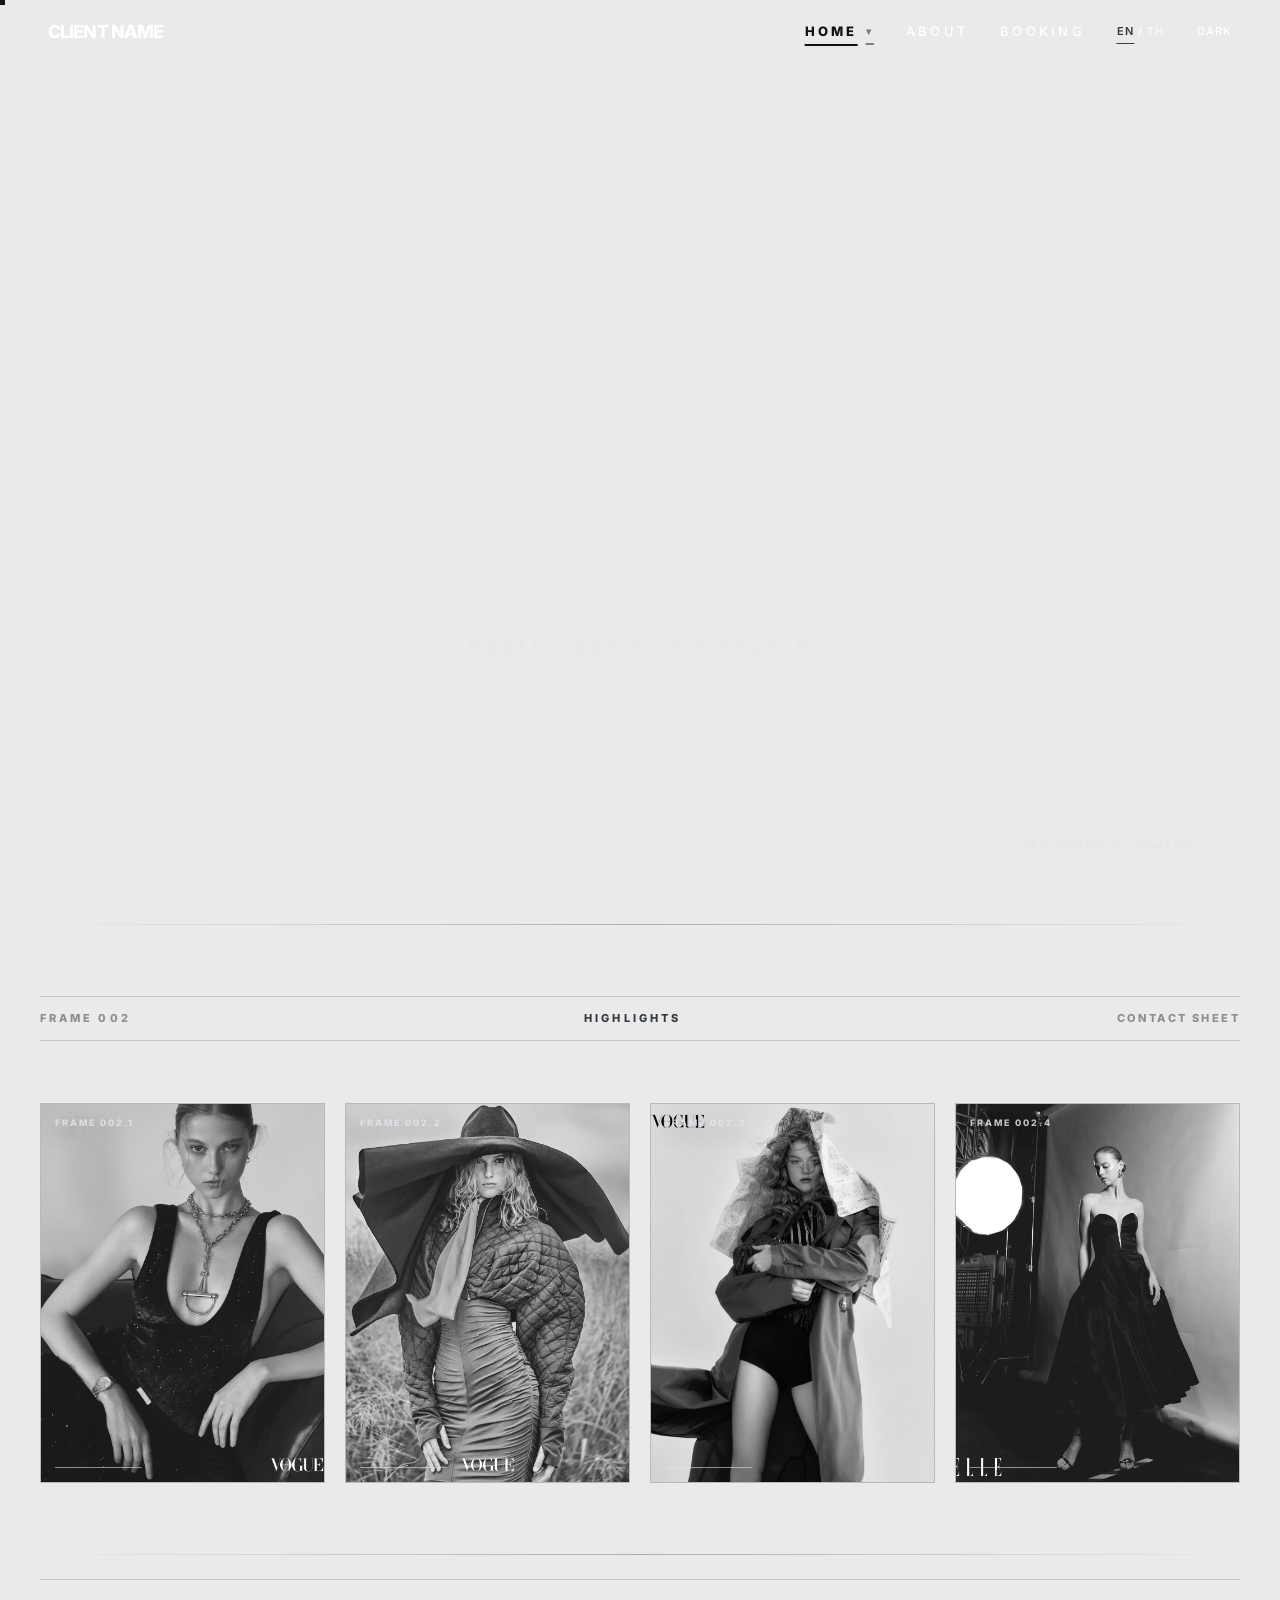
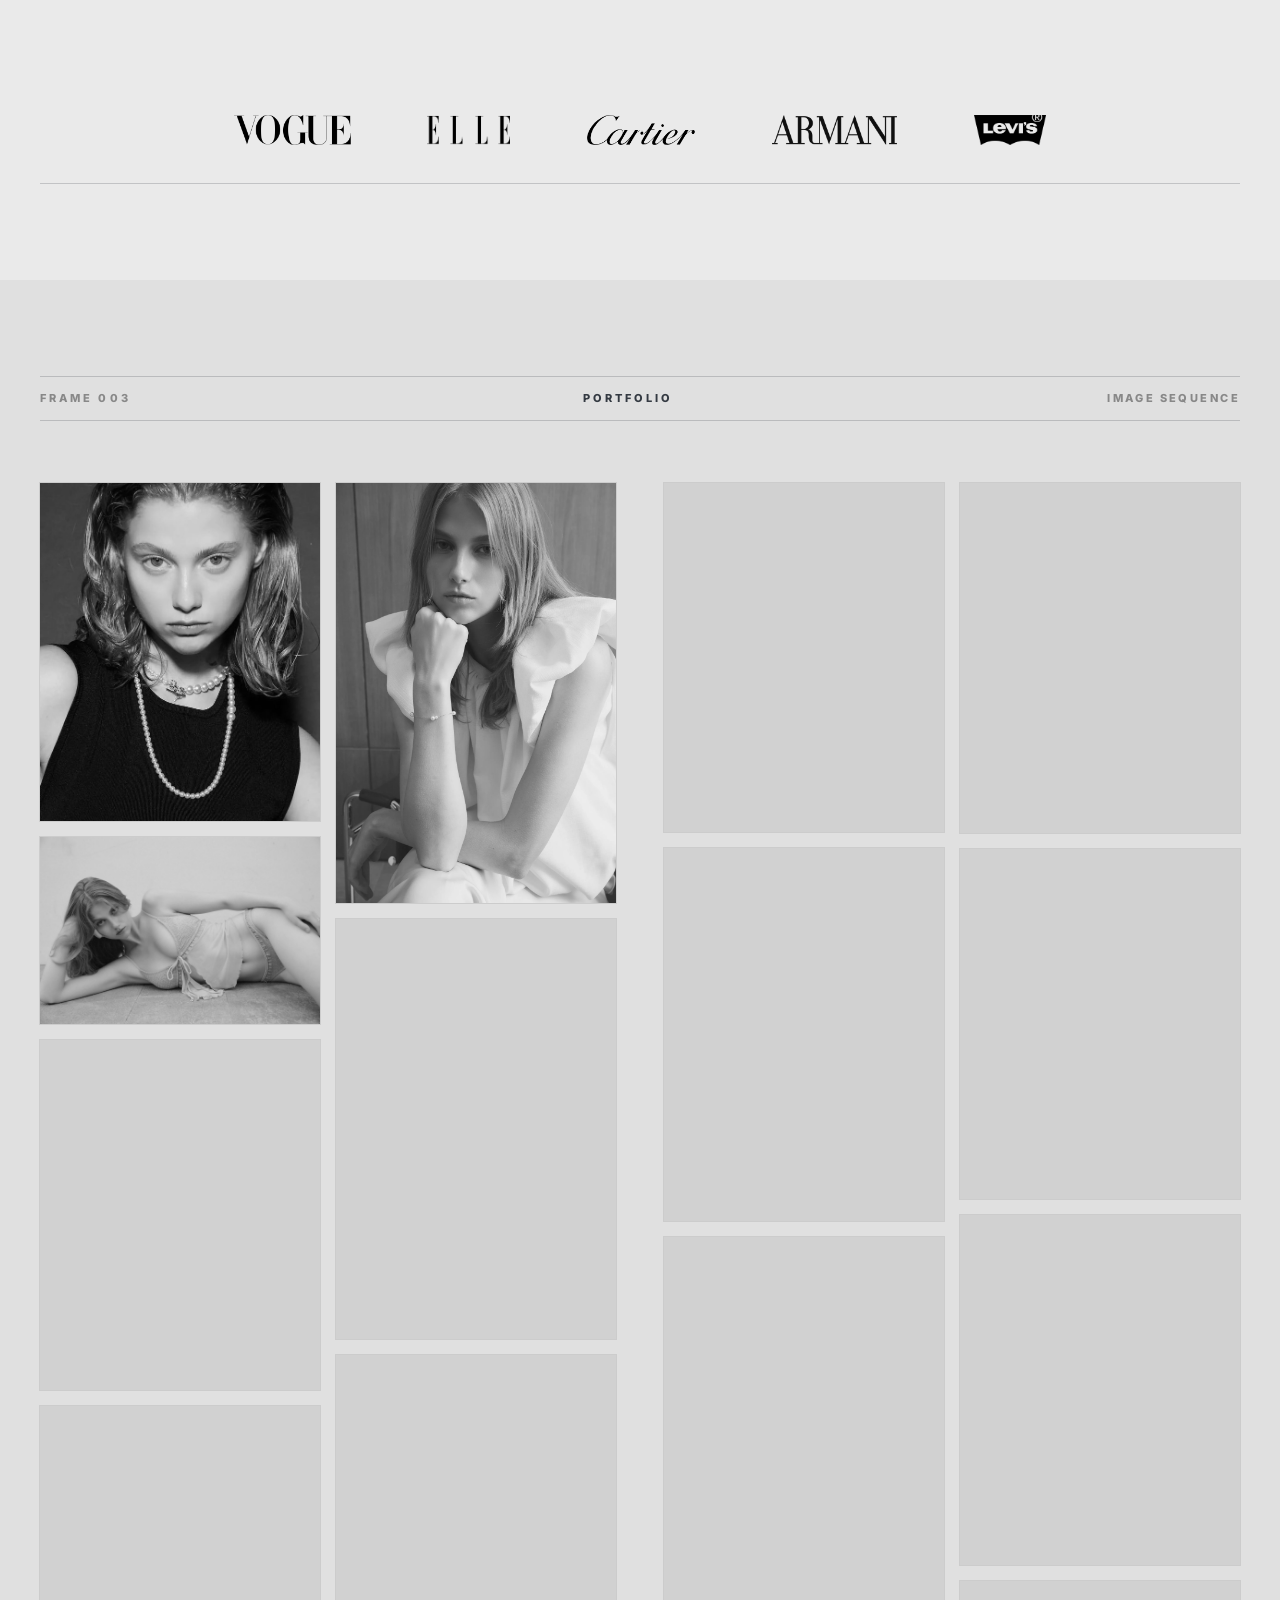
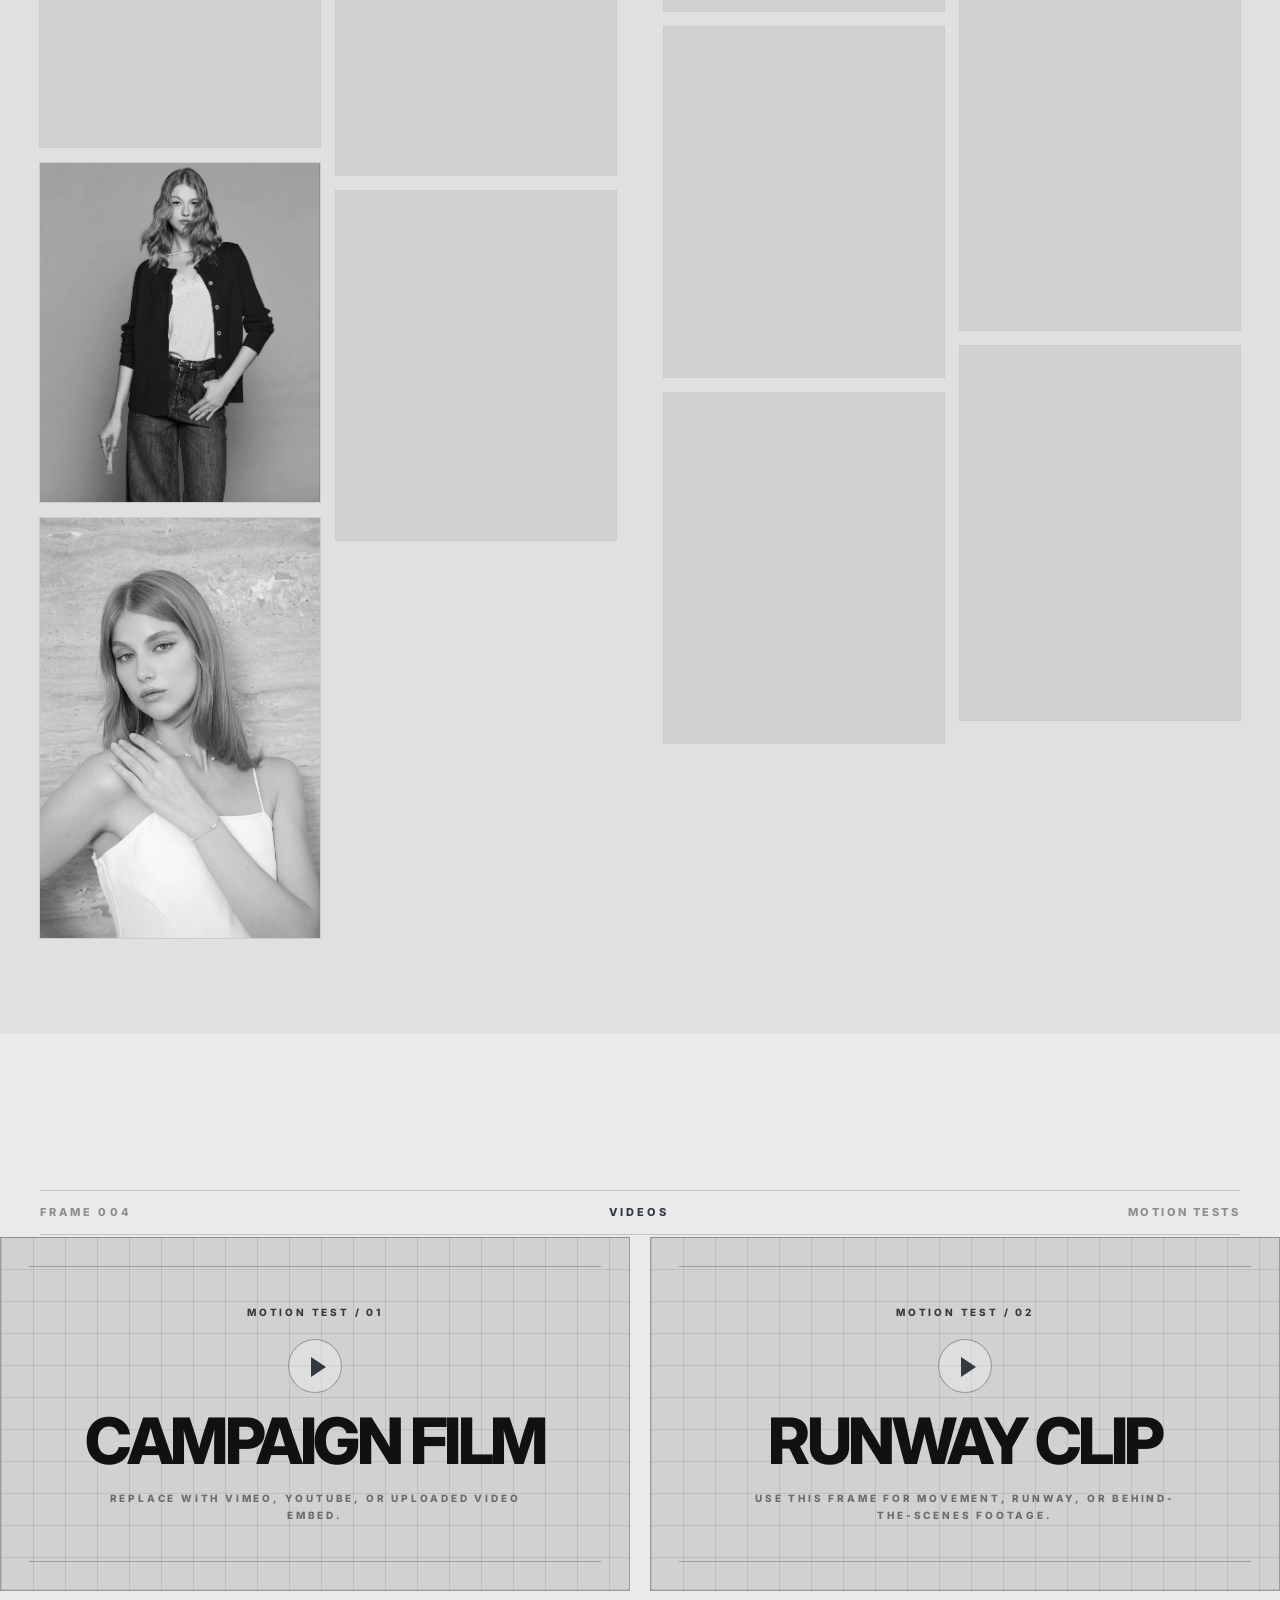
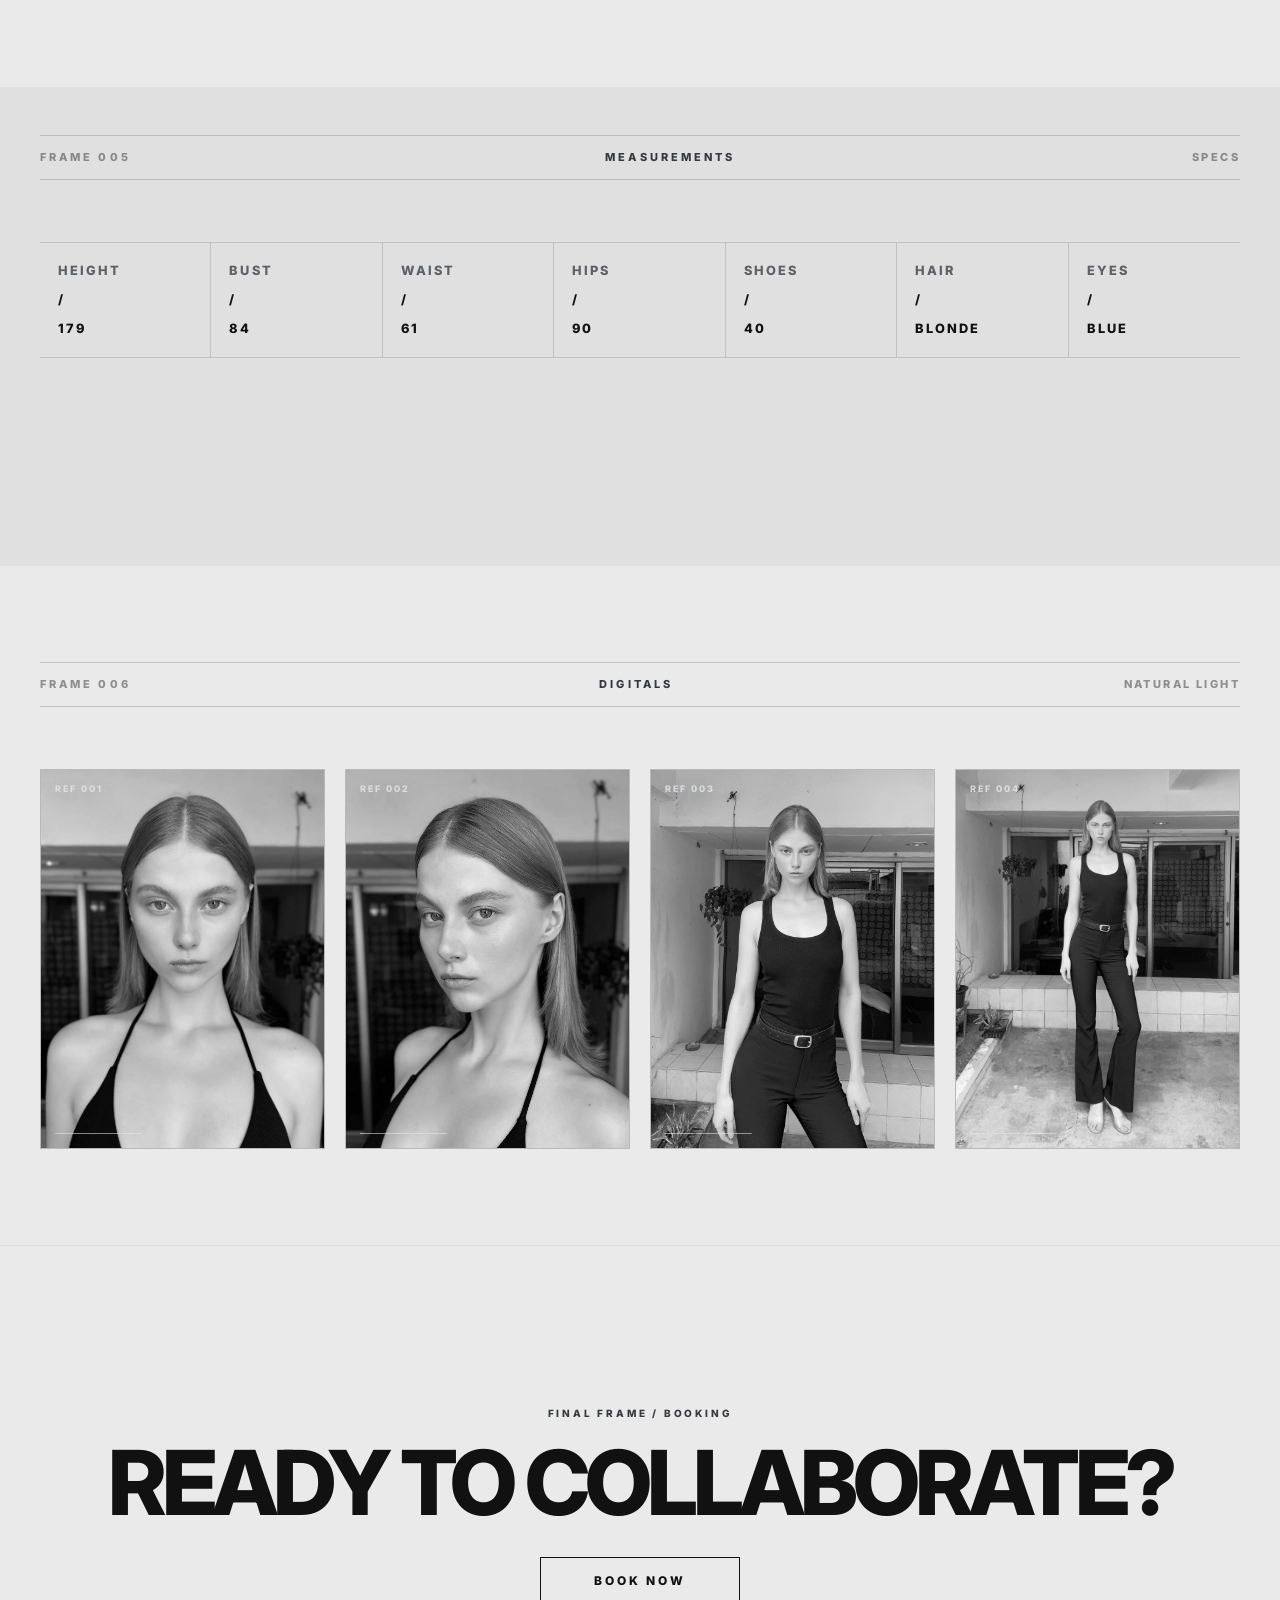
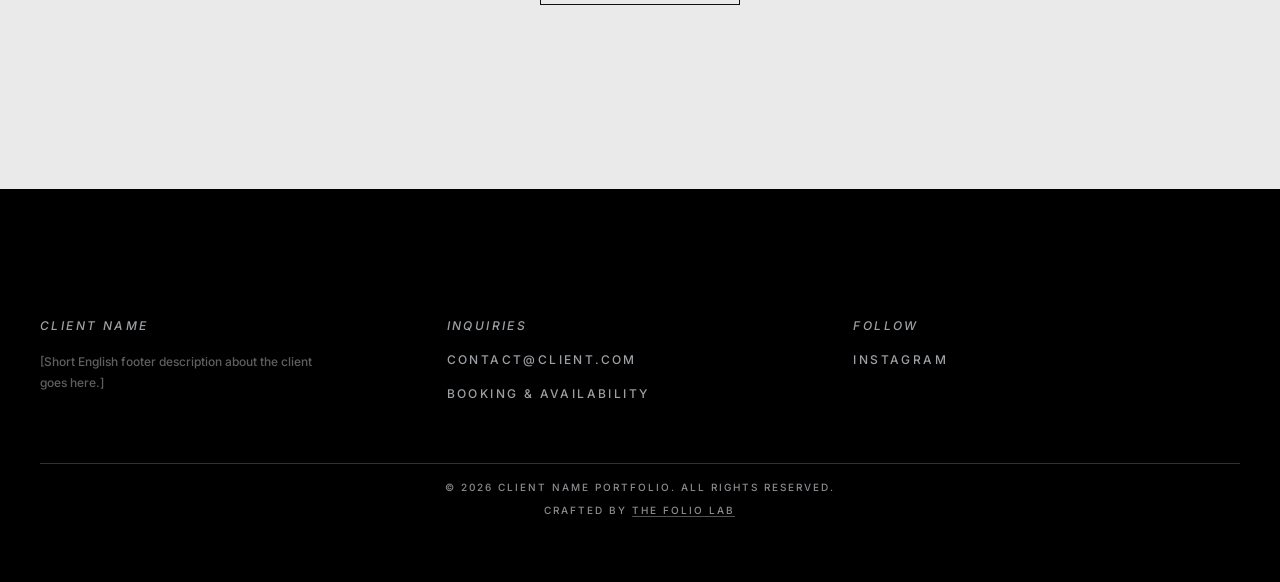
<file: index.html>
<!DOCTYPE html>
<html lang="en">
<head>
    <meta charset="UTF-8">
    <meta name="viewport" content="width=device-width, initial-scale=1.0, viewport-fit=cover">
    
    <!-- =================================================================== -->
    <!-- SEO & METADATA (Update these values for each new client) -->
    <!-- =================================================================== -->
    <meta name="description" content="Editorial model and creative director portfolio.">
    <meta name="robots" content="index, follow, max-image-preview:large">
    <link rel="canonical" href="https://your-client-domain.com/">
    
    <!-- Open Graph (Facebook, LinkedIn, iMessage) -->
    <meta property="og:title" content="Portfolio | Client Name">
    <meta property="og:description" content="Editorial model and creative director portfolio.">
    <meta property="og:image" content="https://your-client-domain.com/image/hero/hero.webp">
    <meta property="og:url" content="https://your-client-domain.com/">
    <meta property="og:type" content="website">
    
    <!-- Twitter Cards -->
    <meta name="twitter:card" content="summary_large_image">
    <meta name="twitter:title" content="Portfolio | Client Name">
    <meta name="twitter:description" content="Editorial model and creative director portfolio.">
    <meta name="twitter:image" content="https://your-client-domain.com/image/hero/hero.webp">
    
    <!-- Apple Web App Settings -->
    <meta name="apple-mobile-web-app-capable" content="yes">
    <meta name="apple-mobile-web-app-status-bar-style" content="black-translucent">
    
    <meta name="theme-color" content="#EAEAEA" media="(prefers-color-scheme: light)">
    <meta name="theme-color" content="#0D0D0D" media="(prefers-color-scheme: dark)">
    <link rel="manifest" href="manifest.json">
    <title>Portfolio | Client Name</title>
    <link rel="stylesheet" href="style.css">
    <link rel="preconnect" href="https://fonts.googleapis.com">
    <link rel="preconnect" href="https://fonts.gstatic.com" crossorigin>
    <link href="https://fonts.googleapis.com/css2?family=Inter:wght@300;400;500;600;700;800;900&display=block" rel="stylesheet">
    <link rel="preconnect" href="https://player.vimeo.com">
    <link rel="preconnect" href="https://i.vimeocdn.com">
    <link rel="preload" as="image" href="image/hero/hero.webp" fetchpriority="high">
    <script src="config.js"></script>

    <!-- JSON-LD Structured Data -->
    <script type="application/ld+json">
    {
      "@context": "https://schema.org",
      "@type": "Person",
      "name": "Client Name",
      "url": "https://your-client-domain.com/",
      "image": "https://your-client-domain.com/image/hero/hero.webp",
      "jobTitle": "Model and Creative Director"
    }
    </script>
</head>
<body>

    <!-- Splash Screen -->
    <div id="splash-screen" class="splash-screen">
        <div class="splash-stack">
            <div class="splash-logo" id="splashClientName"></div>
            <div class="splash-caption" id="splashCaption"></div>
        </div>
        <script>
            const splashLogo = document.getElementById('splashClientName');
            if (splashLogo && window.CLIENT_CONFIG) {
                splashLogo.textContent = window.CLIENT_CONFIG.name;
                document.fonts.ready.then(() => {
                    splashLogo.style.animation = 'splashMotionStudy 2.5s cubic-bezier(0.16, 1, 0.3, 1) forwards';
                    const splashCaption = document.getElementById('splashCaption');
                    if (splashCaption) {
                        splashCaption.textContent = window.CLIENT_CONFIG.splashCaption || '';
                        splashCaption.style.animation = 'splashCaptionMotionStudy 2.5s cubic-bezier(0.16, 1, 0.3, 1) forwards';
                    }
                });
            }
        </script>
    </div>

    <script src="nav.js"></script>
    <header class="hero" id="hero">
        <!-- Change the background image URL right here for new clients -->
        <div class="hero-bg" style="background-image: url('image/hero/hero.webp');"></div>
        <div class="hero-motion-system" aria-hidden="true">
            <div class="motion-strip strip-left"></div>
            <div class="motion-strip strip-right"></div>
            <div class="motion-frame-label frame-top">Motion Study / 001</div>
            <div class="motion-frame-label frame-side">Sequence 04</div>
            <div class="motion-rail rail-horizontal"></div>
            <div class="motion-rail rail-vertical"></div>
        </div>
        <div class="hero-content">
            <h1 class="reveal" id="clientNameHero"></h1>
            <p class="hero-tagline reveal delay-1">
                <span lang="en" id="taglineEn"></span>
                <span lang="th" id="taglineTh"></span>
            </p>
            <div class="hero-btns reveal delay-2">
                <a href="#contact" class="btn-primary" lang="en">Book me</a>
                <a href="#contact" class="btn-primary" lang="th">จองคิว</a>
                <a href="#highlights" class="btn-secondary" lang="en">View Portfolio</a>
                <a href="#highlights" class="btn-secondary" lang="th">ดูผลงาน</a>
            </div>
        </div>
        <a href="#highlights" class="scroll-hint" aria-label="Scroll to highlights">
            <span class="scroll-hint__kicker">View Highlights</span>
            <span class="scroll-hint__count">Frame 002</span>
        </a>
    </header>

    <!-- SECTION 2: Highlights (4 Images) -->
    <section id="highlights" class="motion-study-section motion-study-section--highlights">
        <div class="container">
            <p class="section-label reveal" data-frame="Frame 002" data-index="Contact Sheet">
                <span lang="en">Highlights</span>
                <span lang="th">ไฮไลต์</span>
            </p>
            <div style="grid-column: span 12;">
                <div class="featured-grid">
                    <div class="featured-item reveal" data-frame="Frame 002.1"><img src="image/highlights/01.webp" alt="Editorial" loading="lazy" decoding="async"></div>
                    <div class="featured-item reveal" data-frame="Frame 002.2"><img src="image/highlights/IMG_1733.webp" alt="Editorial" loading="lazy" decoding="async"></div>
                    <div class="featured-item reveal" data-frame="Frame 002.3"><img src="image/highlights/IMG_0470.WEBP" alt="Editorial" loading="lazy" decoding="async"></div>
                    <div class="featured-item reveal" data-frame="Frame 002.4"><img src="image/highlights/04.webp" alt="Editorial" loading="lazy" decoding="async"></div>
                </div>
            </div>
        </div>
    </section>

    <!-- SECTION 2.5: Selected Clients -->
    <section id="selected-clients" class="motion-study-clients">
        <div class="container">
            <div class="motion-study-clients__inner">
                <div class="motion-study-clients__meta reveal" aria-hidden="true">Archive / 005</div>
                <h3 class="reveal motion-study-clients__heading">
                    <span lang="en">Selected Clients</span>
                    <span lang="th">ลูกค้าที่ร่วมงาน</span>
                </h3>
                <div class="reveal delay-1 motion-study-clients__row">
                    <img src="image/brand_icons/vogue.webp" alt="VOGUE" class="brand-logo" loading="lazy" decoding="async">
                    <img src="image/brand_icons/elle.webp" alt="ELLE" class="brand-logo" loading="lazy" decoding="async">
                    <img src="image/brand_icons/cartier.webp" alt="CARTIER" class="brand-logo" loading="lazy" decoding="async">
                    <img src="image/brand_icons/armani.webp" alt="ARMANI" class="brand-logo" loading="lazy" decoding="async">
                    <img src="image/brand_icons/levi.webp" alt="LEVI'S" class="brand-logo" loading="lazy" decoding="async">
                </div>
            </div>
        </div>
    </section>

    <!-- SECTION 3: Full Portfolio (20 Images) -->
    <section id="portfolio" class="bg-alt">
        <div class="container">
            <p class="section-label reveal" data-frame="Frame 003" data-index="Image Sequence">
                <span lang="en">Portfolio</span>
                <span lang="th">ผลงาน</span>
            </p>
            <div style="grid-column: span 12;">
                <div class="full-grid">
                    <div class="portfolio-column">
                        <div class="masonry-col">
                            <img src="image/portfolio/01.webp" alt="Work" class="reveal" width="1210" height="1462" loading="lazy" decoding="async">
                            <img src="image/portfolio/02.webp" alt="Work" class="reveal" width="2448" height="1632" loading="lazy" decoding="async">
                            <img src="image/portfolio/03.webp" alt="Work" class="reveal" width="1080" height="1350" loading="lazy" decoding="async">
                            <img src="image/portfolio/04.webp" alt="Work" class="reveal" width="1206" height="1470" loading="lazy" decoding="async">
                            <img src="image/portfolio/05.webp" alt="Work" class="reveal" width="1206" height="1458" loading="lazy" decoding="async">
                            <img src="image/portfolio/06.webp" alt="Work" class="reveal" width="1900" height="2850" loading="lazy" decoding="async">
                        </div>
                        <div class="masonry-col">
                            <img src="image/portfolio/07.webp" alt="Work" class="reveal" width="1900" height="2850" loading="lazy" decoding="async">
                            <img src="image/portfolio/08.webp" alt="Work" class="reveal" width="1900" height="2850" loading="lazy" decoding="async">
                            <img src="image/portfolio/09.webp" alt="Work" class="reveal" width="1900" height="2850" loading="lazy" decoding="async">
                            <img src="image/portfolio/10.webp" alt="Work" class="reveal" width="1080" height="1346" loading="lazy" decoding="async">
                        </div>
                    </div>
                    <div class="portfolio-column">
                        <div class="masonry-col">
                            <img src="image/portfolio/11.webp" alt="Work" class="reveal" width="993" height="1238" loading="lazy" decoding="async">
                            <img src="image/portfolio/12.webp" alt="Work" class="reveal" width="1900" height="2533" loading="lazy" decoding="async">
                            <img src="image/portfolio/13.webp" alt="Work" class="reveal" width="1900" height="2533" loading="lazy" decoding="async">
                            <img src="image/portfolio/14.webp" alt="Work" class="reveal" width="1080" height="1350" loading="lazy" decoding="async">
                            <img src="image/portfolio/15.webp" alt="Work" class="reveal" width="1080" height="1350" loading="lazy" decoding="async">
                        </div>
                        <div class="masonry-col">
                            <img src="image/portfolio/16.webp" alt="Work" class="reveal" width="1400" height="1750" loading="lazy" decoding="async">
                            <img src="image/portfolio/17.webp" alt="Work" class="reveal" width="1600" height="2000" loading="lazy" decoding="async">
                            <img src="image/portfolio/18.webp" alt="Work" class="reveal" width="750" height="938" loading="lazy" decoding="async">
                            <img src="image/portfolio/19.webp" alt="Work" class="reveal" width="1080" height="1347" loading="lazy" decoding="async">
                            <img src="image/portfolio/20.webp" alt="Work" class="reveal" width="1080" height="1440" loading="lazy" decoding="async">
                        </div>
                    </div>
                </div>
            </div>
        </div>
    </section>

    <!-- SECTION 4: Video Portfolio (2 Videos) -->
    <section id="motion">
        <div class="container">
            <p class="section-label reveal" data-frame="Frame 004" data-index="Motion Tests">
                <span lang="en">Videos</span>
                <span lang="th">วิดีโอ</span>
            </p>
            <div style="grid-column: span 12;">
                <div class="video-grid">
                    <div class="video-item reveal">
                        <div class="motion-video-placeholder">
                            <div class="motion-video-placeholder__inner">
                                <span class="motion-video-placeholder__frame">Motion Test / 01</span>
                                <span class="motion-video-placeholder__play" aria-hidden="true"></span>
                                <span class="motion-video-placeholder__title" lang="en">Campaign Film</span>
                                <span class="motion-video-placeholder__title" lang="th">วิดีโอแคมเปญ</span>
                                <span class="motion-video-placeholder__note" lang="en">Replace with Vimeo, YouTube, or uploaded video embed.</span>
                                <span class="motion-video-placeholder__note" lang="th">แทนที่ด้วยวิดีโอจาก Vimeo, YouTube หรือไฟล์วิดีโอ</span>
                            </div>
                        </div>
                    </div>
                    <div class="video-item reveal">
                        <div class="motion-video-placeholder">
                            <div class="motion-video-placeholder__inner">
                                <span class="motion-video-placeholder__frame">Motion Test / 02</span>
                                <span class="motion-video-placeholder__play" aria-hidden="true"></span>
                                <span class="motion-video-placeholder__title" lang="en">Runway Clip</span>
                                <span class="motion-video-placeholder__title" lang="th">วิดีโอรันเวย์</span>
                                <span class="motion-video-placeholder__note" lang="en">Use this frame for movement, runway, or behind-the-scenes footage.</span>
                                <span class="motion-video-placeholder__note" lang="th">ใช้เฟรมนี้สำหรับวิดีโอการเคลื่อนไหว รันเวย์ หรือเบื้องหลัง</span>
                            </div>
                        </div>
                    </div>
                </div>
            </div>
        </div>
    </section>

    <!-- SECTION 5: Measurements -->
    <section id="measurements" class="bg-alt">
        <div class="container">
            <p class="section-label reveal" data-frame="Frame 005" data-index="Specs">
                <span lang="en">Measurements</span>
                <span lang="th">สัดส่วน</span>
            </p>
            <div style="grid-column: span 12;">
                <div class="info-strip">
                    <div><span lang="en">Height</span><span lang="th">ส่วนสูง</span> / <span id="val-height"></span></div>
                    <div><span lang="en">Bust</span><span lang="th">อก</span> / <span id="val-bust"></span></div>
                    <div><span lang="en">Waist</span><span lang="th">เอว</span> / <span id="val-waist"></span></div>
                    <div><span lang="en">Hips</span><span lang="th">สะโพก</span> / <span id="val-hips"></span></div>
                    <div><span lang="en">Shoes</span><span lang="th">รองเท้า</span> / <span id="val-shoes"></span></div>
                    <div><span lang="en">Hair</span><span lang="th">สีผม</span> / <span lang="en" id="val-hairEn"></span><span lang="th" id="val-hairTh"></span></div>
                    <div><span lang="en">Eyes</span><span lang="th">นัยน์ตา</span> / <span lang="en" id="val-eyesEn"></span><span lang="th" id="val-eyesTh"></span></div>   
                </div>
                <!-- Minimal Comp Card Button -->
                <div class="reveal delay-1" id="compCardContainer" style="text-align: center; margin-top: 64px;">
                    <a href="#" id="compCardBtn" class="btn-bold">
                        <span lang="en">View Comp Card</span>
                        <span lang="th">ดูคอมพ์การ์ด</span>
                    </a>
                </div>
            </div>
        </div>
    </section>

    <!-- SECTION 6: Digitals (4 Images) -->
    <section id="digitals">
        <div class="container">
            <p class="section-label reveal" data-frame="Frame 006" data-index="Natural Light">
                <span lang="en">Digitals</span>
                <span lang="th">สแนปช็อต</span>
            </p>
            <div style="grid-column: span 12;">
                <div class="digitals-grid">
                    <div class="digital-frame reveal" data-frame="Ref 001"><img src="image/digitals/01.webp" alt="Digital 1" loading="lazy" decoding="async"></div>
                    <div class="digital-frame reveal" data-frame="Ref 002"><img src="image/digitals/02.webp" alt="Digital 2" loading="lazy" decoding="async"></div>
                    <div class="digital-frame reveal" data-frame="Ref 003"><img src="image/digitals/03.webp" alt="Digital 3" loading="lazy" decoding="async"></div>
                    <div class="digital-frame reveal" data-frame="Ref 004"><img src="image/digitals/04.webp" alt="Digital 4" loading="lazy" decoding="async"></div>
                </div>
            </div>
        </div>
    </section>

    <section class="cta-section motion-study-cta" id="contact">
        <span class="motion-study-cta__meta reveal">Final Frame / Booking</span>
        <h2 class="reveal">
            <span lang="en">Ready to collaborate?</span>
            <span lang="th">พร้อมที่จะร่วมงานกันหรือยัง?</span>
        </h2>
        <a href="booking.html" class="btn-bold reveal delay-1">
            <span lang="en">Book Now</span>
            <span lang="th">จองคิว</span>
        </a>
    </section>

    <a href="#hero" class="back-to-top">
        <span lang="en">Top</span>
        <span lang="th">กลับขึ้นบน</span>
    </a>

    <div id="imageModal" class="modal">
        <span class="modal-nav modal-prev">&#10094;</span>
        <img class="modal-content" id="img01">
        <span class="modal-nav modal-next">&#10095;</span>
        <div class="modal-caption" id="imageModalCaption" aria-hidden="true">
            <p class="modal-caption__kicker" id="imageModalCaptionKicker"></p>
            <p class="modal-caption__text">
                <span lang="en" id="imageModalCaptionEn"></span>
                <span lang="th" id="imageModalCaptionTh"></span>
            </p>
        </div>
        <button type="button" class="modal-fullscreen-toggle" id="imageModalFullscreenToggle" aria-pressed="false">
            <span lang="en" id="imageModalFullscreenToggleEn">Fullscreen</span>
            <span lang="th" id="imageModalFullscreenToggleTh">เต็มจอ</span>
        </button>
        <button type="button" class="modal-caption-toggle" id="imageModalCaptionToggle" aria-pressed="true">
            <span lang="en" id="imageModalCaptionToggleEn">Captions: On</span>
            <span lang="th" id="imageModalCaptionToggleTh">คำบรรยาย: เปิด</span>
        </button>
    </div>

    <!-- Dedicated Comp Card Modal -->
    <div id="compCardModal" class="modal" role="dialog" aria-modal="true" aria-label="Comp Card">
        <img class="modal-content" id="compCardImg" alt="Client Comp Card">
        <div class="comp-card-modal-note">
            <a href="#" id="compCardDownload" download="Comp_Card.png" class="btn-bold">
                <span lang="en">Download Comp Card</span>
                <span lang="th">ดาวน์โหลดคอมพ์การ์ด</span>
            </a>
        </div>
    </div>

    <script src="footer.js"></script>

    <script src="main.js" defer></script>

</body>
</html>
</file>
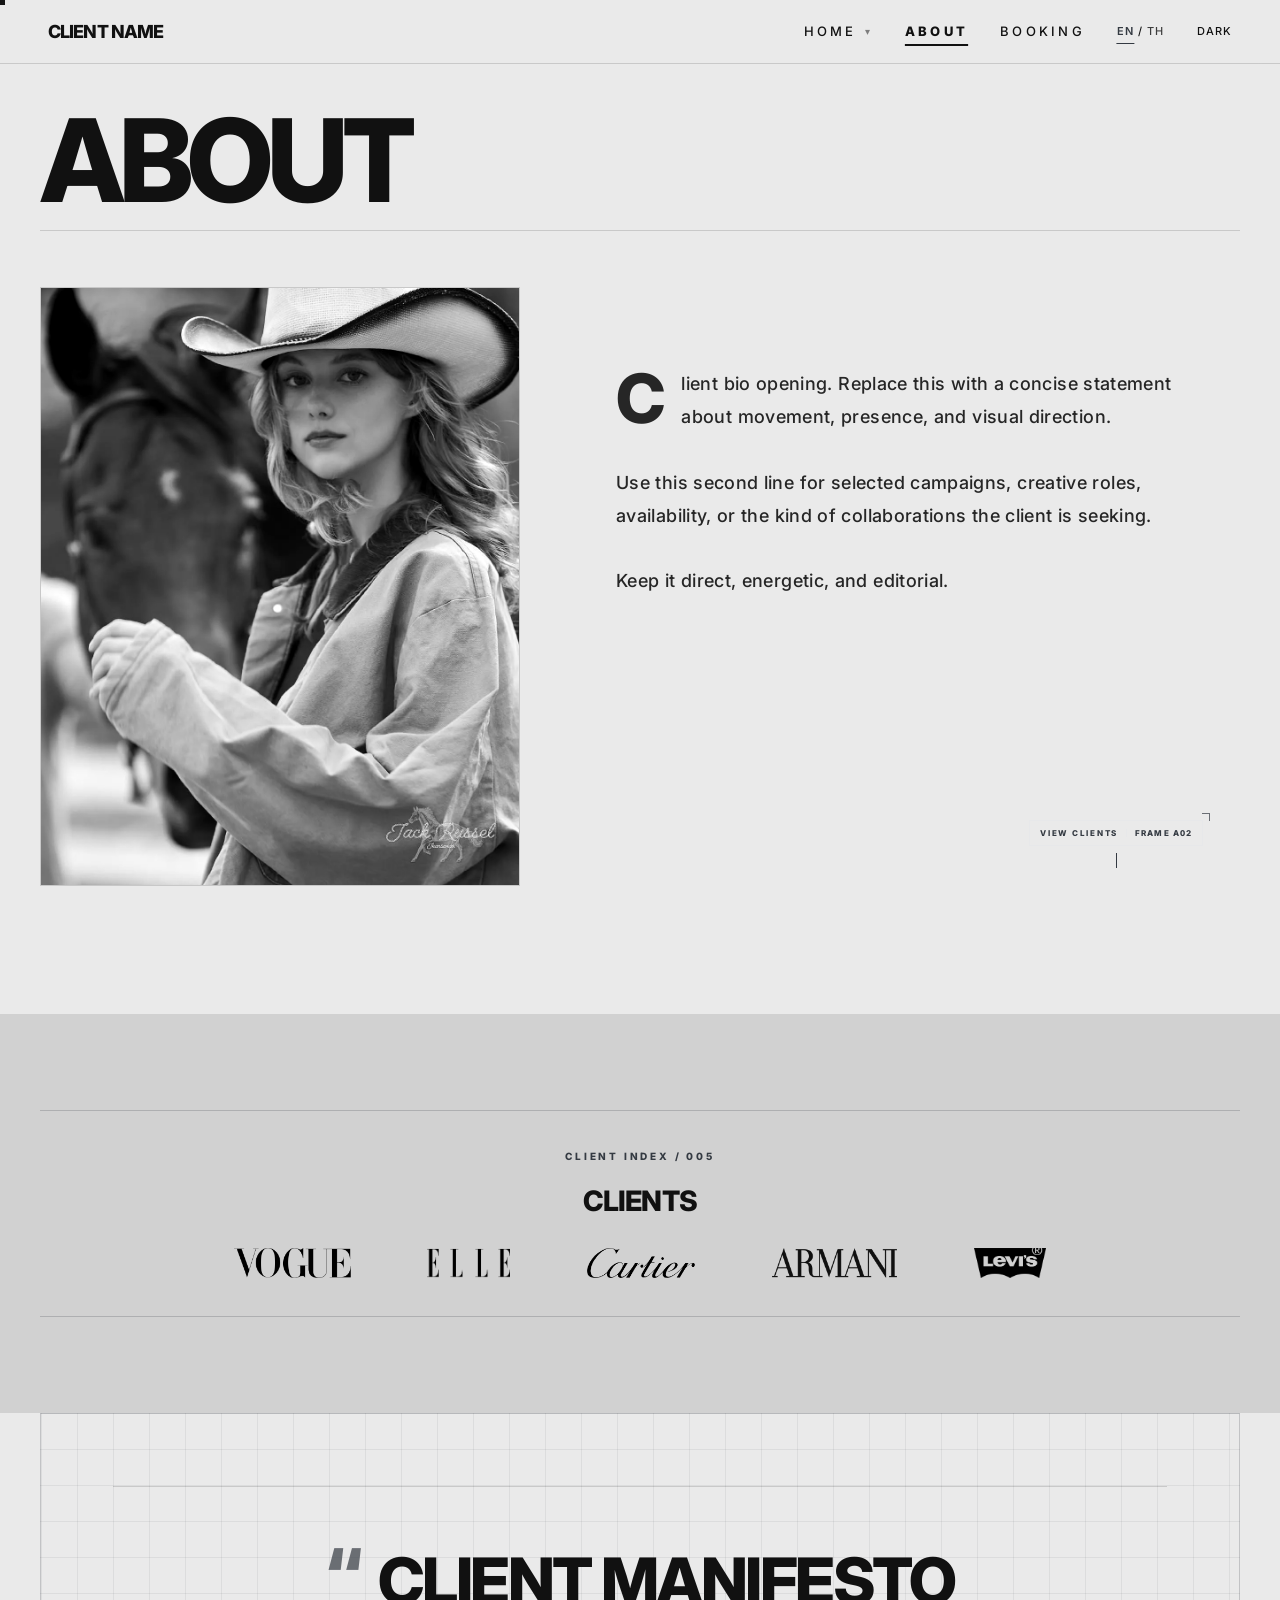
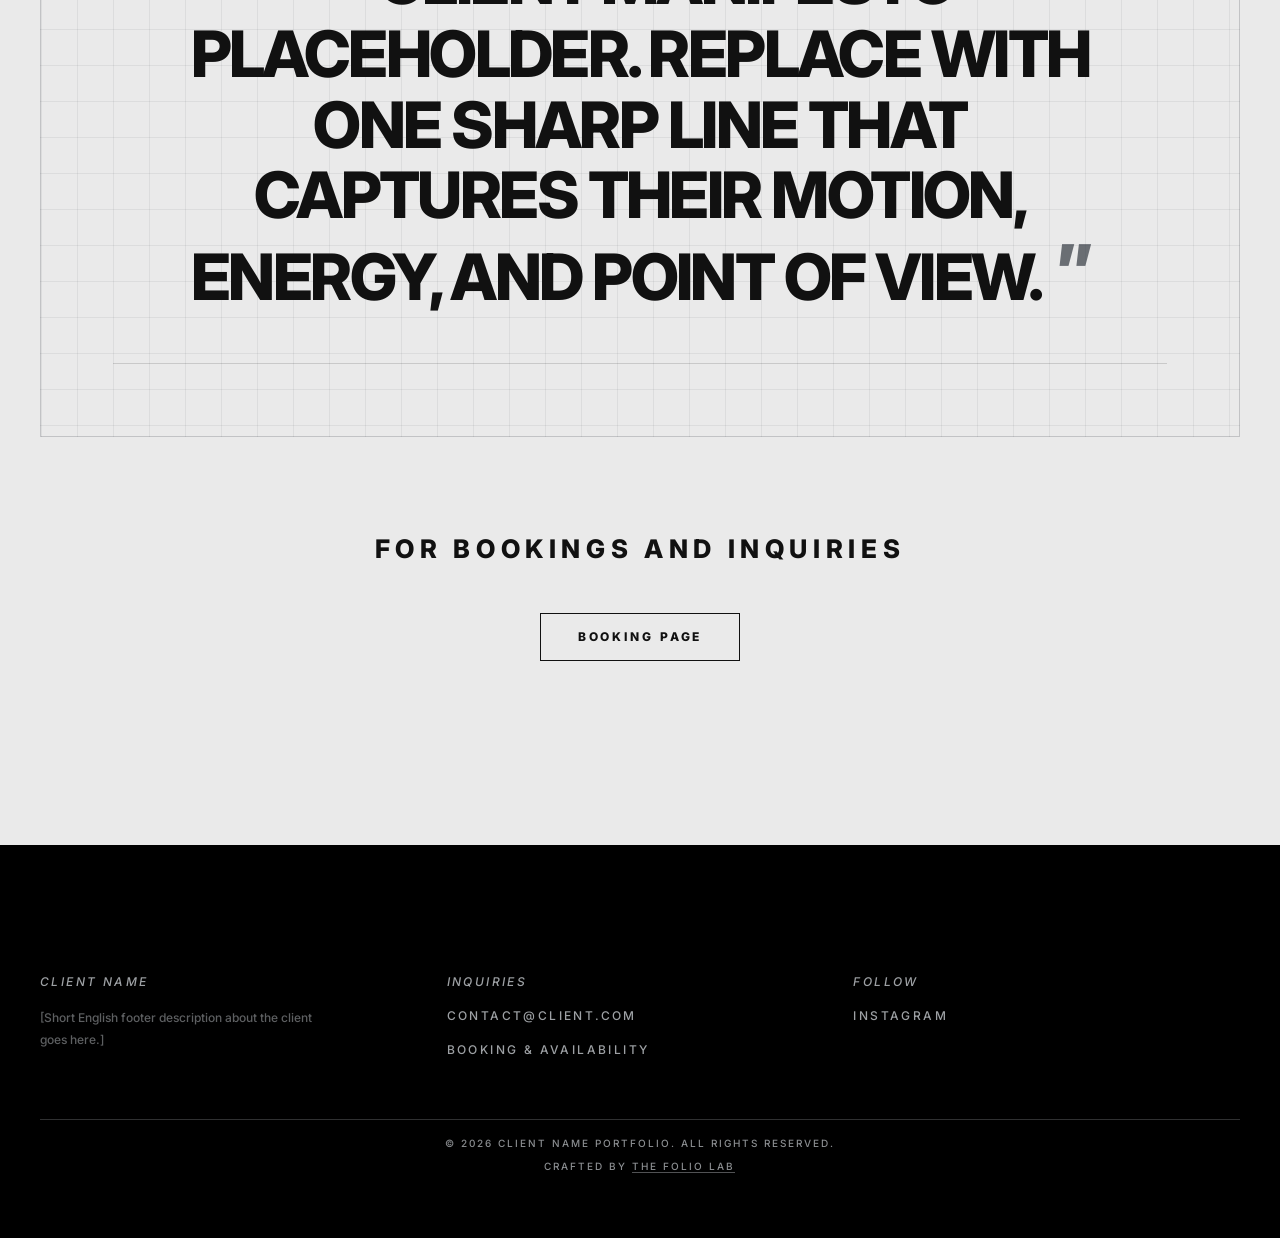
<file: about.html>
<!DOCTYPE html>
<html lang="en">
<head>
    <meta charset="UTF-8">
    <meta name="viewport" content="width=device-width, initial-scale=1.0, viewport-fit=cover">
    
    <!-- SEO & METADATA -->
    <meta name="description" content="Learn more about [Client Name] and their professional experience.">
    <meta name="robots" content="index, follow, max-image-preview:large">
    <link rel="canonical" href="https://your-client-domain.com/about.html">
    
    <!-- Open Graph -->
    <meta property="og:title" content="About | Client Name">
    <meta property="og:description" content="Learn more about [Client Name] and their professional experience.">
    <meta property="og:image" content="https://your-client-domain.com/image/about/01.webp">
    <meta property="og:url" content="https://your-client-domain.com/about.html">
    <meta property="og:type" content="profile">
    
    <!-- Twitter Cards -->
    <meta name="twitter:card" content="summary_large_image">
    <meta name="twitter:title" content="About | Client Name">
    <meta name="twitter:description" content="Learn more about [Client Name] and their professional experience.">
    <meta name="twitter:image" content="https://your-client-domain.com/image/about/01.webp">
    
    <meta name="apple-mobile-web-app-capable" content="yes">
    <meta name="apple-mobile-web-app-status-bar-style" content="black-translucent">
    <meta name="theme-color" content="#EAEAEA" media="(prefers-color-scheme: light)">
    <meta name="theme-color" content="#0D0D0D" media="(prefers-color-scheme: dark)">
    <link rel="manifest" href="manifest.json">
    <title>About | Client Name</title>
    <link rel="stylesheet" href="style.css">
    <link rel="preconnect" href="https://fonts.googleapis.com">
    <link rel="preconnect" href="https://fonts.gstatic.com" crossorigin>
    <link href="https://fonts.googleapis.com/css2?family=Inter:wght@300;400;500;600;700;800;900&display=block" rel="stylesheet">
    <script src="config.js"></script>

    <!-- JSON-LD Structured Data -->
    <script type="application/ld+json">
    {
      "@context": "https://schema.org",
      "@type": "ProfilePage",
      "mainEntity": {
        "@type": "Person",
        "name": "Client Name",
        "image": "https://your-client-domain.com/image/about/01.webp",
        "description": "Professional model and creative director.",
        "url": "https://your-client-domain.com/about.html"
      }
    }
    </script>
</head>
<body>

    <script src="nav.js"></script>
    <section class="motion-study-subpage-hero">
        <div class="container">
            <div style="grid-column: span 12;">
                <h2 class="page-header reveal">
                    <span lang="en">About</span>
                    <span lang="th">เกี่ยวกับฉัน</span>
                </h2>
                <div class="split-layout" style="text-align: left;">
                    <img src="image/about/01.webp" alt="Portrait" class="reveal" loading="lazy">
                    <div class="bio reveal delay-1" id="aboutBio">
                        <!-- Populated from config.js for fast client delivery -->
                    </div>
                </div>
            </div>
        </div>
        <a href="#about-clients" class="scroll-hint about-scroll-hint" aria-label="Scroll to clients">
            <span class="scroll-hint__kicker">View Clients</span>
            <span class="scroll-hint__count">Frame A02</span>
        </a>
    </section>

    <section id="about-clients" class="container motion-study-clients motion-study-clients--about">
        <div class="motion-study-clients__inner">
            <div class="motion-study-clients__meta reveal" aria-hidden="true">Client Index / 005</div>
            <h2 class="reveal motion-study-clients__heading">
                <span lang="en">Clients</span>
                <span lang="th">ลูกค้าที่ร่วมงาน</span>
            </h2>
            <div class="reveal delay-1 motion-study-clients__row">
                <img src="image/brand_icons/vogue.webp" alt="VOGUE" class="brand-logo" loading="lazy" decoding="async">
                <img src="image/brand_icons/elle.webp" alt="ELLE" class="brand-logo" loading="lazy" decoding="async">
                <img src="image/brand_icons/cartier.webp" alt="CARTIER" class="brand-logo" loading="lazy" decoding="async">
                <img src="image/brand_icons/armani.webp" alt="ARMANI" class="brand-logo" loading="lazy" decoding="async">
                <img src="image/brand_icons/levi.webp" alt="LEVI'S" class="brand-logo" loading="lazy" decoding="async">
            </div>
        </div>
    </section>

    <section class="container motion-study-manifesto-section">
        <div style="grid-column: span 12;">
            <div class="reveal motion-study-manifesto">
                <p class="editorial-quote">
                    <span lang="en" id="manifestoEn"></span>
                    <span lang="th" id="manifestoTh"></span>
                </p>
            </div>
            
            <div class="motion-study-contact-prompt">
                <h3 class="reveal">
                    <span lang="en">For bookings and inquiries</span>
                    <span lang="th">สำหรับการจองและติดต่อสอบถาม</span>
                </h3>
                <a href="booking.html" class="btn-bold reveal delay-1">
                    <span lang="en">Booking Page</span>
                    <span lang="th">ไปที่หน้าการจอง</span>
                </a>
            </div>
        </div>
    </section>

    <script src="footer.js"></script>
    <script src="main.js" defer></script>
</body>
</html>
</file>
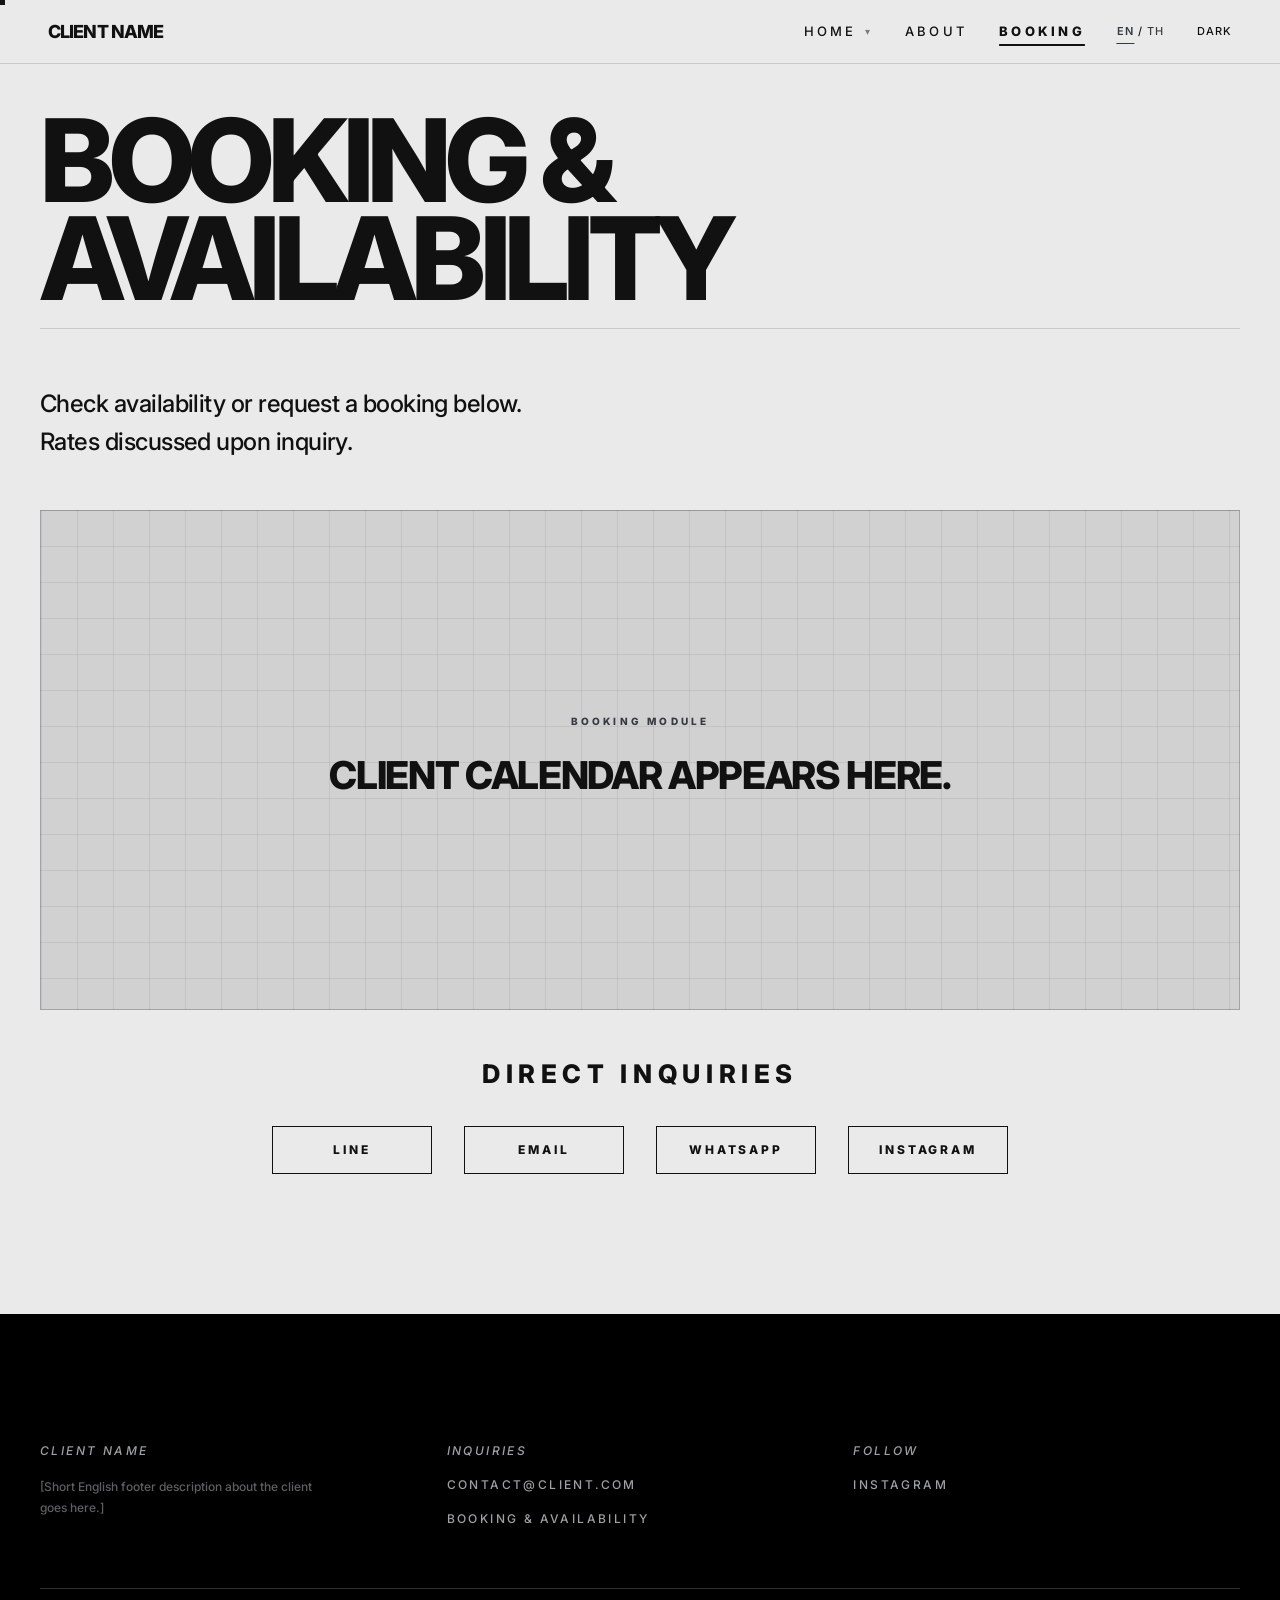
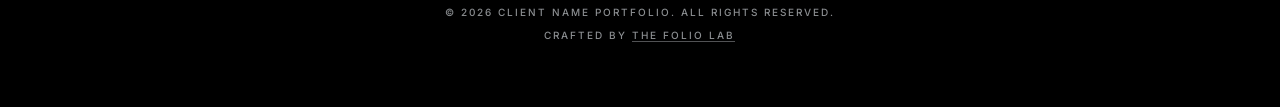
<file: booking.html>
<!DOCTYPE html>
<html lang="en">
<head>
    <meta charset="UTF-8">
    <meta name="viewport" content="width=device-width, initial-scale=1.0, viewport-fit=cover">
    
    <!-- SEO & METADATA -->
    <meta name="description" content="Check availability and request a booking.">
    <meta name="robots" content="index, follow, max-image-preview:large">
    <link rel="canonical" href="https://your-client-domain.com/booking.html">
    
    <!-- Open Graph -->
    <meta property="og:title" content="Booking | Client Name">
    <meta property="og:description" content="Check availability and request a booking.">
    <meta property="og:image" content="https://your-client-domain.com/image/hero/hero.webp">
    <meta property="og:url" content="https://your-client-domain.com/booking.html">
    <meta property="og:type" content="website">
    
    <!-- Twitter Cards -->
    <meta name="twitter:card" content="summary_large_image">
    <meta name="twitter:title" content="Booking | Client Name">
    <meta name="twitter:description" content="Check availability and request a booking.">
    <meta name="twitter:image" content="https://your-client-domain.com/image/hero/hero.webp">
    
    <meta name="apple-mobile-web-app-capable" content="yes">
    <meta name="apple-mobile-web-app-status-bar-style" content="black-translucent">
    <meta name="theme-color" content="#EAEAEA" media="(prefers-color-scheme: light)">
    <meta name="theme-color" content="#0D0D0D" media="(prefers-color-scheme: dark)">
    <title>Booking | Client Name</title>
    <link rel="stylesheet" href="style.css">
    <link rel="preconnect" href="https://fonts.googleapis.com">
    <link rel="preconnect" href="https://fonts.gstatic.com" crossorigin>
    <link href="https://fonts.googleapis.com/css2?family=Inter:wght@300;400;500;600;700;800;900&display=block" rel="stylesheet">
    <script src="config.js"></script>

    <!-- JSON-LD Structured Data -->
    <script type="application/ld+json">
    {
      "@context": "https://schema.org",
      "@type": "ContactPage",
      "name": "Booking & Availability | Client Name",
      "description": "Check availability or request a booking.",
      "url": "https://your-client-domain.com/booking.html"
    }
    </script>
</head>
<body>

    <script src="nav.js"></script>
    
    <section class="motion-study-booking-section">
        <div class="container">
            <div style="grid-column: span 12;">
                <h2 class="page-header reveal">
                    <span lang="en">Booking & Availability</span>
                    <span lang="th">จองคิวและตารางงาน</span>
                </h2>
                
                <p class="page-description reveal delay-1">
                    <span lang="en">Check availability or request a booking below. <br> Rates discussed upon inquiry.</span>
                    <span lang="th">ตรวจสอบตารางงานหรือส่งคำขอจองคิวได้ที่ด้านล่าง <br>สามารถติดต่อเพื่อสอบถามราคาก่อนการจองคิว</span>
                </p>

                <!-- =================================================================== -->
                <!-- PASTE CLIENT'S CAL.COM EMBED CODE BELOW THIS LINE                   -->
                <!-- =================================================================== -->
                <div class="booking-placeholder reveal delay-2">
                    <span class="booking-placeholder__eyebrow">Booking Module</span>
                    <span lang="en">Client calendar appears here.</span>
                    <span lang="th">ปฏิทินการจองของลูกค้าจะแสดงที่นี่</span>
                </div>
                <!-- =================================================================== -->


                <div class="inquiry-section" style="text-align: center;">
                    <h3 class="reveal">
                        <span lang="en">Direct Inquiries</span>
                        <span lang="th">ติดต่อสอบถาม</span>
                    </h3>
                    <div class="contact-list">
                        <a href="#" id="link-line" target="_blank" rel="noopener noreferrer" class="btn-bold reveal delay-1">LINE</a>
                        <a href="#" id="link-email" class="btn-bold reveal delay-2">Email</a>
                        <a href="#" id="link-wa" target="_blank" rel="noopener noreferrer" class="btn-bold reveal delay-3">WhatsApp</a>
                        <a href="#" id="link-ig" target="_blank" rel="noopener noreferrer" class="btn-bold reveal delay-4">INSTAGRAM</a>
                    </div>
                </div>
            </div>
        </div>
    </section>

    <script src="footer.js"></script>
    <script src="main.js" defer></script>
</body>
</html>
</file>
<file: style.css>
/* ==========================================================================
   CLIENT CONFIGURATION (THEME SETTINGS)
   Update these variables to re-skin the entire website in seconds.
   ========================================================================== */
:root {
    /* 1. BRAND COLORS */
    --black: #000000;
    --white: #ffffff;
    --light-gray: #f5f5f5;
    --accent: #343A42; /* Cool graphite accent for the motion-study system */
    --motion-study-silver: rgba(226, 230, 236, 0.82);
    --motion-study-shadow: rgba(0, 0, 0, 0.48);

    /* 2. BRAND FONTS */
    --serif: 'Inter', -apple-system, BlinkMacSystemFont, "Segoe UI", Roboto, sans-serif;
    --sans: 'Inter', -apple-system, BlinkMacSystemFont, "Segoe UI", Roboto, sans-serif;

    /* 3. SPACING */
    --margin: 40px; /* Tighter brutalist borders */
    --gutter: 20px; /* Dense grids */

    /* Theme-aware variables */
    --bg: #EAEAEA; /* Industrial off-white */
    --text: #111111; /* Brutalist black */
    --surface: #D1D1D1; /* Stark gray */
    --nav-bg: rgba(234, 234, 234, 0.95);
    --dropdown-bg: rgba(234, 234, 234, 0.98);
    --alt-bg: #E0E0E0; /* Contrasting section */
    --border-subtle: rgba(17, 17, 17, 0.15); /* Sharp structural lines */
}

[data-theme="dark"] {
    --accent: #D8DDE5;
    --bg: #0D0D0D; 
    --text: #F0F0F0;
    --surface: #1A1A1A; 
    --nav-bg: rgba(13, 13, 13, 0.95);
    --dropdown-bg: rgba(13, 13, 13, 0.98);
    --alt-bg: #141414; 
    --border-subtle: rgba(240, 240, 240, 0.15);
}

html {
    width: 100%;
    max-width: 100%;
    overflow-x: hidden;
    scrollbar-width: thin;
    scrollbar-color: var(--text) var(--bg);
}

body {
    overflow-x: hidden;
    width: 100%;
    max-width: 100%;
}

* {
    margin: 0;
    padding: 0;
    box-sizing: border-box;
    -webkit-tap-highlight-color: transparent; /* Removes the default mobile browser gray tap blink universally */
}

body {
    background-color: var(--bg);
    color: var(--text);
    font-family: var(--sans);
    font-size: 18px;
    line-height: 1.5;
    letter-spacing: -0.03em; /* Tighter for brutalist motion-study feel */
    font-weight: 500;
    -webkit-font-smoothing: antialiased;
}

/* --- CUSTOM SCROLLBAR --- */
::-webkit-scrollbar {
    width: 10px;
}
::-webkit-scrollbar-track {
    background: var(--bg);
}
::-webkit-scrollbar-thumb {
    background: var(--text);
}
::-webkit-scrollbar-thumb:hover {
    background: var(--accent);
}

/* Language Toggle Logic */
/* Hide Thai elements by default */
[lang="th"] { 
    display: none !important; 
}

/* Toggle logic: target only elements with the explicit lang attribute */
body.lang-th [lang="en"] { display: none !important; }
body.lang-th [lang="th"] { display: block !important; }
body.lang-th a[lang="th"], body.lang-th span[lang="th"] { display: inline-block !important; }

h1, h2, .logo {
    font-family: var(--sans);
    font-weight: 800; /* Maximum impact */
    text-transform: uppercase;
    letter-spacing: -0.05em; /* Extremely tight */
    font-style: normal;
}

h1 { font-size: clamp(64px, 12vw, 200px); line-height: 0.8; margin-bottom: 24px; } 
h2 { font-size: clamp(48px, 8vw, 120px); margin-bottom: 64px; line-height: 0.85; } 

h3 { 
    font-family: var(--sans); 
    font-size: 22px; 
    font-weight: 300; 
    text-transform: uppercase; 
    letter-spacing: 0.4em; 
    margin-bottom: 32px; 
    color: var(--text); 
    opacity: 1; /* Ensures text stays strictly black on white backgrounds */
}

a { text-decoration: none; color: inherit; transition: opacity 0.15s ease-out, color 0.15s ease-out; }
a:hover { opacity: 0.7; }

/* Brand Logos Theme Adaptability */
.brand-logo { transition: filter 0.5s ease; }
[data-theme="dark"] .brand-logo { filter: invert(1) brightness(0.9); }

/* Grid System */
.container {
    max-width: 1440px;
    width: 100%;
    margin: 0 auto;
    padding: 0 var(--margin);
    display: grid;
    grid-template-columns: repeat(12, 1fr);
    gap: var(--gutter);
}

/* --- 2. NAVIGATION BAR --- */
nav {
    height: 64px; /* Reduced height for a sleeker look */
    display: flex;
    align-items: center;
    justify-content: space-between;
    padding: 0 48px; /* Reduced padding for precision */
    position: fixed;
    top: 0; 
    width: 100%;
    z-index: 100;
    background: var(--nav-bg);
    backdrop-filter: blur(10px);
    border-bottom: 1px solid var(--border-subtle);
    transition: all 0.5s cubic-bezier(0.16, 1, 0.3, 1);
}

/* --- NAVIGATION ENTRANCE ANIMATION --- */
@keyframes navEntrance {
    from {
        opacity: 0;
        transform: translateY(-10px);
    }
    to {
        opacity: 1;
        transform: translateY(0);
    }
}

.logo {
    opacity: 0;
    animation: navEntrance 1.2s cubic-bezier(0.16, 1, 0.3, 1) forwards;
    animation-delay: 0.1s;
}

@media (min-width: 769px) {
    .nav-links > * {
        opacity: 0;
        animation: navEntrance 1.2s cubic-bezier(0.16, 1, 0.3, 1) forwards;
    }
    .nav-links > *:nth-child(1) { animation-delay: 0.2s; }
    .nav-links > *:nth-child(2) { animation-delay: 0.3s; }
    .nav-links > *:nth-child(3) { animation-delay: 0.4s; }
    .nav-links > *:nth-child(4) { animation-delay: 0.5s; }
    .nav-links > *:nth-child(5) { animation-delay: 0.6s; }
}

@keyframes heroFadeIn {
    from { opacity: 0; transform: scale(1.1) translateZ(0); }
    to { opacity: 1; transform: scale(1) translateZ(0); }
}

.nav-links {
    display: flex;
    gap: 32px; /* Slightly tighter to fit theme toggle */
    font-size: 13px; /* Slightly larger font */
    text-transform: uppercase;
    letter-spacing: 0.25em; /* More spread out */
    margin-left: auto; /* Pushes the nav-links to the right */
    align-items: center;
}

.theme-toggle {
    font-size: 11px;
    letter-spacing: 0.1em;
    cursor: pointer;
    opacity: 0.6;
    transition: opacity 0.3s;
}

.lang-switch {
    font-size: 11px;
    letter-spacing: 0.1em;
    transition: all 0.3s ease;
}

.lang-switch span {
    opacity: 0.8; /* Improved visibility for non-active language */
    font-weight: 500;
    transition: all 0.3s ease;
    cursor: pointer;
    position: relative;
    display: inline-block;
}

/* Animated Line Indicator */
.lang-switch span::after {
    content: '';
    position: absolute;
    bottom: -4px;
    left: 50%;
    width: 100%;
    height: 1px;
    background-color: currentColor; /* Matches the text color automatically */
    transform: translateX(-50%) scaleX(0);
    transition: transform 0.4s cubic-bezier(0.16, 1, 0.3, 1), opacity 0.4s ease;
    opacity: 0;
}

/* Highlight EN when active */
body:not(.lang-th) .lang-switch .en {
    opacity: 1;
    font-weight: 600;
    color: var(--accent) !important;
}
body:not(.lang-th) .lang-switch .en::after {
    transform: translateX(-50%) scaleX(1);
    opacity: 1;
}

/* Highlight TH when active */
body.lang-th .lang-switch .th {
    opacity: 1;
    font-weight: 600;
    color: var(--accent) !important;
}
body.lang-th .lang-switch .th::after {
    transform: translateX(-50%) scaleX(1);
    opacity: 1;
}

.logo, .nav-links a, .lang-switch {
    color: var(--text);
    transition: color 0.15s ease-out;
}

/* Prevent native mobile dragging and highlighting of navigation links */
.logo, .nav-links a, .lang-switch span, .theme-toggle, .mobile-toggle {
    -webkit-user-drag: none;
    -webkit-touch-callout: none;
    user-select: none;
}

.nav-links a.active,
.dropdown-trigger.active {
    color: var(--text) !important;
    font-weight: 800;
    opacity: 1;
    text-decoration: underline;
    text-decoration-color: var(--text);
    text-decoration-thickness: 2px;
    text-underline-offset: 8px;
}

.back-to-top {
    position: fixed;
    bottom: 40px;
    right: 40px;
    font-size: 10px;
    text-transform: uppercase;
    letter-spacing: 0.4em;
    z-index: 90;
    opacity: 0;
    pointer-events: none;
    transform: translateY(20px);
    transition: opacity 0.6s cubic-bezier(0.16, 1, 0.3, 1), transform 0.6s cubic-bezier(0.16, 1, 0.3, 1), background-color 0.15s ease-out, color 0.15s ease-out, border-color 0.15s ease-out;
    cursor: pointer;
    background: var(--nav-bg);
    backdrop-filter: blur(10px);
    padding: 12px 24px;
    border: 1px solid var(--border-subtle);
    color: var(--text);
    -webkit-tap-highlight-color: transparent;
}
.back-to-top.visible { opacity: 1; pointer-events: auto; transform: translateY(0); }

/* Homepage Hero State: Transparent background and white text when not scrolled */
nav.on-hero:not(.scrolled) {
    background: transparent;
    backdrop-filter: none;
    border-bottom: 1px solid transparent;
}

nav.on-hero:not(.scrolled) .logo,
nav.on-hero:not(.scrolled) .nav-links a,
nav.on-hero:not(.scrolled) .lang-switch,
nav.on-hero:not(.scrolled) .theme-toggle {
    color: var(--white);
}

/* Editorial Dropdown Styling */
.dropdown {
    position: relative;
    display: inline-block;
}

.dropdown-trigger {
    position: relative;
    z-index: 102; /* Elevates above the invisible hover bridge so it remains clickable */
    display: inline-flex;
    align-items: center;
}

.dropdown-trigger::after {
    content: '▾';
    margin-left: 8px;
    font-size: 10px;
    opacity: 0.5;
    display: inline-block;
    transition: transform 0.15s ease-out;
}

.dropdown:hover .dropdown-trigger::after {
    transform: rotate(180deg);
    opacity: 1;
}

.dropdown-content {
    position: absolute;
    top: 100%;
    left: 50%;
    transform: translateX(-50%) translateY(8px); /* Tighter emergence */
    background: var(--dropdown-bg);
    backdrop-filter: blur(15px); /* Lighter blur */
    min-width: 140px; /* Reduced width */
    padding: 8px 0; /* Reduced padding */
    border: 1px solid var(--border-subtle); /* Subtle attachment */
    border-radius: 0; /* Removed border radius */
    box-shadow: none; /* Removed shadow */
    opacity: 0;
    visibility: hidden;
    transition: opacity 0.15s ease-out, transform 0.15s ease-out, visibility 0.15s;
    z-index: 101;
}

.dropdown:hover .dropdown-content {
    opacity: 1;
    visibility: visible;
    transform: translateX(-50%) translateY(0) scale(1);
}

/* Invisible bridge to prevent cursor flickering when crossing the gap */
.dropdown-content::before {
    content: '';
    position: absolute;
    top: -16px;
    left: 0;
    width: 100%;
    height: 16px;
}

.dropdown-content a {
    display: block !important; 
    padding: 12px 16px;
    font-size: 10px;
    text-align: center;
    letter-spacing: 0.3em;
    color: var(--text) !important; /* Ensure readability on theme background */
    opacity: 0;
    transform: translateY(4px);
    transition: opacity 0.15s ease-out, transform 0.15s ease-out, color 0.15s ease-out;
}

.dropdown:hover .dropdown-content a {
    opacity: 1;
    transform: translateY(0);
}

/* Subtle staggered entrance for the text */
.dropdown:hover .dropdown-content a:nth-child(1) { transition-delay: 0.15s; }
.dropdown:hover .dropdown-content a:nth-child(2) { transition-delay: 0.2s; }
.dropdown:hover .dropdown-content a:nth-child(3) { transition-delay: 0.25s; }
.dropdown:hover .dropdown-content a:nth-child(4) { transition-delay: 0.3s; }
.dropdown:hover .dropdown-content a:nth-child(5) { transition-delay: 0.35s; }

.dropdown-content a.active {
    color: var(--text) !important;
    font-weight: 800;
    opacity: 1;
    text-decoration: underline;
    text-decoration-thickness: 2px;
    text-underline-offset: 5px;
}

/* Hamburger Icon */
.mobile-toggle {
    display: none;
    flex-direction: column;
    gap: 8px;
    cursor: pointer;
    z-index: 1001;
    /* Mobile entrance animation */
    opacity: 0;
    animation: navEntrance 1.2s cubic-bezier(0.16, 1, 0.3, 1) forwards;
    animation-delay: 0.2s;
}

.mobile-toggle span {
    width: 22px;
    height: 1px;
    background-color: currentColor;
    transition: all 0.15s ease-out;
}

/* --- 3. HOMEPAGE SPECIFIC SECTIONS --- */
.hero {
    height: 100vh;
    display: flex;
    align-items: center; /* Dead center for motion-study impact */
    justify-content: center;
    padding: var(--margin);
    position: relative;
    color: var(--white);
    overflow: hidden; /* Necessary for the scale effect */
}

.hero-bg {
    position: absolute;
    inset: 0;
    background-color: #ccc;
    background-repeat: no-repeat;
    background-position: center 10%;
    background-size: cover;
    z-index: 0;
    transform-origin: center 20%;
    opacity: 1;
    -webkit-backface-visibility: hidden;
    backface-visibility: hidden;
    will-change: transform; /* Offloads parallax strictly to the GPU */
}

.hero-motion-system {
    position: absolute;
    inset: 0;
    z-index: 1;
    pointer-events: none;
}

.motion-strip {
    position: absolute;
    top: 20vh;
    width: clamp(82px, 7.6vw, 132px);
    height: min(50vh, 520px);
    background-image: url('image/hero/hero.webp');
    background-size: auto 112vh;
    background-repeat: no-repeat;
    opacity: 0;
    filter: grayscale(100%) contrast(1.15);
    mix-blend-mode: screen;
    border-left: 1px solid rgba(255, 255, 255, 0.36);
    border-right: 1px solid rgba(255, 255, 255, 0.18);
    transform: translate3d(0, 24px, 0);
    transition: opacity 0.9s cubic-bezier(0.16, 1, 0.3, 1), transform 0.9s cubic-bezier(0.16, 1, 0.3, 1);
}

.hero.loaded .motion-strip {
    opacity: 0.72;
    transform: translate3d(0, 0, 0);
}

.strip-left {
    left: clamp(28px, 6vw, 96px);
    background-position: 43% 10%;
    transition-delay: 0.28s;
}

.strip-right {
    right: clamp(28px, 6vw, 96px);
    background-position: 58% 11%;
    transition-delay: 0.42s;
}

.motion-frame-label {
    position: absolute;
    z-index: 2;
    font-family: var(--sans);
    font-size: 10px;
    font-weight: 800;
    letter-spacing: 0.36em;
    line-height: 1;
    text-transform: uppercase;
    color: var(--motion-study-silver);
    opacity: 0;
    transform: translate3d(0, 12px, 0);
    transition: opacity 0.8s ease, transform 0.8s cubic-bezier(0.16, 1, 0.3, 1);
}

.hero.loaded .motion-frame-label {
    opacity: 1;
    transform: translate3d(0, 0, 0);
}

.frame-top {
    top: calc(64px + 5vh);
    left: clamp(28px, 6vw, 96px);
    transition-delay: 0.58s;
}

.frame-side {
    right: clamp(24px, 3vw, 52px);
    bottom: 19vh;
    writing-mode: vertical-rl;
    transform: translate3d(12px, 0, 0);
    transition-delay: 0.66s;
}

.hero.loaded .frame-side {
    transform: translate3d(0, 0, 0);
}

.motion-rail {
    position: absolute;
    background: rgba(226, 230, 236, 0.58);
    opacity: 0;
    transform-origin: left center;
    transition: opacity 0.7s ease, transform 1s cubic-bezier(0.16, 1, 0.3, 1);
}

.hero.loaded .motion-rail {
    opacity: 1;
    transform: scaleX(1);
}

.rail-horizontal {
    left: clamp(28px, 6vw, 96px);
    right: clamp(28px, 6vw, 96px);
    top: 50%;
    height: 1px;
    transform: scaleX(0);
    transition-delay: 0.74s;
}

.rail-vertical {
    right: clamp(44px, 8vw, 132px);
    top: 18vh;
    width: 1px;
    height: 60vh;
    transform: scaleY(0);
    transform-origin: center top;
    transition-delay: 0.82s;
}

.hero.loaded .rail-vertical {
    transform: scaleY(1);
}

.hero:not(.loaded) .hero-bg {
    opacity: 0; /* Hide strictly while waiting for the JS gatekeeper */
}

.hero.loaded .hero-bg {
    animation: heroFadeIn 2.5s cubic-bezier(0.16, 1, 0.3, 1) both;
}

.hero-content p {
    text-transform: uppercase; /* Keep uppercase */
    letter-spacing: 0.4em; /* More spread out */
    font-size: 14px;
    margin-bottom: 12px;
    opacity: 0.9;
}

.hero::after {
    display: none; /* No gradient overlay, raw image only */
}

.hero-content {
    position: relative;
    z-index: 3;
    width: min(1080px, 100%);
    text-align: center;
    transform: translateY(11vh);
    mix-blend-mode: normal;
    color: #fff;
}

.hero h1 {
    color: var(--white);
    font-size: clamp(68px, 12.4vw, 184px);
    line-height: 0.78;
    letter-spacing: -0.055em;
    position: relative;
    display: inline-block;
    max-width: 100%;
    text-shadow: 0 18px 42px var(--motion-study-shadow);
}

.hero.loaded h1.active {
    animation: heroNamePulse 0.34s steps(1, end) 1 both;
}

.hero-tagline {
    font-family: var(--sans);
    font-size: clamp(14px, 2vw, 24px);
    font-weight: 600;
    text-transform: uppercase;
    letter-spacing: 0.2em;
    color: var(--motion-study-silver);
    opacity: 1;
    margin-top: 16px; 
    position: relative;
}

/* Subtle Line Separator */
.hero-tagline::before {
    display: none;
}

.hero-btns {
    margin-top: 32px;
    display: flex;
    justify-content: center;
    gap: 24px;
}

.scroll-hint {
    position: absolute;
    right: clamp(28px, 6vw, 96px);
    bottom: clamp(28px, 6vh, 64px);
    z-index: 4;
    display: grid;
    grid-template-columns: auto auto;
    align-items: center;
    gap: 8px;
    padding: 8px 10px;
    border: 1px solid rgba(226, 230, 236, 0.36);
    color: var(--motion-study-silver);
    font-family: var(--sans);
    font-size: 8px;
    font-weight: 800;
    letter-spacing: 0.22em;
    line-height: 1;
    text-transform: uppercase;
    opacity: 0;
    transform: translate3d(0, 12px, 0);
    transition: opacity 0.8s cubic-bezier(0.16, 1, 0.3, 1), transform 0.8s cubic-bezier(0.16, 1, 0.3, 1), border-color 0.18s ease;
}

.hero.loaded .scroll-hint {
    opacity: 1;
    transform: translate3d(0, 0, 0);
    transition-delay: 0.7s;
}

.scroll-hint::before {
    content: "";
    position: absolute;
    left: 50%;
    bottom: -23px;
    width: 1px;
    height: 15px;
    background: currentColor;
    transform-origin: top center;
    animation: scrollHintPulse 1.5s cubic-bezier(0.16, 1, 0.3, 1) infinite;
}

.scroll-hint::after {
    content: "";
    position: absolute;
    right: -8px;
    top: -8px;
    width: 7px;
    height: 7px;
    border-top: 1px solid currentColor;
    border-right: 1px solid currentColor;
    opacity: 0.7;
}

.scroll-hint:hover {
    border-color: rgba(226, 230, 236, 0.9);
}

.scroll-hint__count {
    padding-left: 8px;
    border-left: 1px solid rgba(226, 230, 236, 0.3);
    font-variant-numeric: tabular-nums;
    letter-spacing: 0.14em;
}

@keyframes scrollHintPulse {
    0%, 100% { transform: scaleY(0.36); opacity: 0.5; }
    46% { transform: scaleY(1); opacity: 1; }
}

.btn-primary, .btn-secondary, .btn-bold, .lang-switch span {
    transition: all 0.15s ease-out;
    -webkit-tap-highlight-color: transparent; /* Removes the default browser gray blink */
}

.btn-primary { background: var(--white); color: var(--black); padding: 16px 48px; font-size: 14px; font-weight: 700; text-transform: uppercase; letter-spacing: 0.1em; border-radius: 0; }
.btn-secondary { background: transparent; border: 2px solid var(--white); color: var(--white); padding: 14px 48px; font-size: 14px; font-weight: 700; text-transform: uppercase; letter-spacing: 0.1em; border-radius: 0; }

.hero .btn-primary {
    background: var(--white);
    border: 2px solid var(--white);
    color: var(--black);
}

.hero .btn-secondary {
    background: transparent;
    border-color: var(--white);
    color: var(--white);
}

@media (hover: hover) {
    .back-to-top:hover { 
        color: var(--accent); 
        background: var(--white);
        border-color: var(--accent);
    }

    .logo:hover, 
    .nav-links a:hover, 
    .dropdown:hover .dropdown-trigger,
    .lang-switch span:hover,
    .theme-toggle:hover {
        color: var(--accent) !important;
        opacity: 1;
    }

    .btn-primary:hover {
        background-color: var(--accent);
        color: var(--white);
        opacity: 1;
    }

    .btn-secondary:hover {
        border-color: var(--accent);
        color: var(--accent);
        opacity: 1;
    }

    .hero .btn-primary:hover {
        background: transparent;
        border-color: var(--white);
        color: var(--white);
        opacity: 1;
    }

    .hero .btn-secondary:hover {
        background: var(--white);
        border-color: var(--white);
        color: var(--black);
        opacity: 1;
    }

    .btn-bold:hover {
        background: var(--text);
        color: var(--bg);
        transform: translateY(-2px);
    }
}

/* Momentary "Blink" effect on click/tap */
.btn-primary:active {
    background: var(--accent) !important; 
    color: var(--black) !important; /* The black text stays black */
    transform: scale(0.97);
    transition: none; /* Instant feedback for the blink */
}

.btn-secondary:active {
    border-color: var(--accent) !important; 
    color: var(--accent) !important; 
    background: transparent !important; /* The background stays empty */
    transform: scale(0.97);
    transition: none;
}

.hero .btn-primary:active {
    background: var(--white) !important;
    border-color: var(--white) !important;
    color: var(--black) !important;
}

.hero .btn-secondary:active {
    background: transparent !important;
    border-color: var(--white) !important;
    color: var(--white) !important;
}

.back-to-top:active {
    background: var(--accent) !important; 
    border-color: var(--accent) !important;
    color: var(--black) !important; /* The black text stays black */
    transform: scale(0.97);
    transition: none;
}

.lang-switch span:active {
    color: var(--accent) !important;
    opacity: 1 !important;
    transform: scale(0.95);
    transition: none;
}

/* Sections */
section { 
    padding: 96px 0; 
    border-top: none;
    width: 100%;
    position: relative;
    scroll-margin-top: 64px; /* Accounts for fixed header height */
}

/* --- ANIMATIONS --- */

.reveal {
    opacity: 0;
    transform: translateY(60px);
    transition: opacity 0.8s cubic-bezier(0.16, 1, 0.3, 1), transform 0.8s cubic-bezier(0.16, 1, 0.3, 1);
}

.reveal.active {
    opacity: 1;
    transform: translateY(0);
}

/* Staggered Reveal Delays */
.reveal.delay-1 { transition-delay: 0.15s; }
.reveal.delay-2 { transition-delay: 0.3s; }
.reveal.delay-3 { transition-delay: 0.45s; }
.reveal.delay-4 { transition-delay: 0.6s; }

@keyframes heroNamePulse {
    0%, 100% {
        text-shadow: 0 18px 42px var(--motion-study-shadow);
        filter: none;
    }
    38% {
        text-shadow: 0 18px 42px var(--motion-study-shadow);
        filter: contrast(1.14);
    }
    58% {
        text-shadow: 0 18px 42px rgba(0, 0, 0, 0.62);
        filter: contrast(1.04);
    }
}

.bg-alt {
    background-color: var(--alt-bg); /* Theme-aware background */
}

#highlights .container {
    max-width: 1600px;
}

.featured-grid {
    display: grid;
    grid-template-columns: repeat(4, 1fr);
    gap: var(--gutter);
    contain: layout; /* Helps Safari performance and stability */
}

.featured-item {
    display: block;
    position: relative;
    overflow: hidden;
    background-color: var(--surface);
    aspect-ratio: 3 / 4; /* Eliminates layout thrashing by holding the shape while loading */
    border: 1px solid rgba(52, 58, 66, 0.16);
}

.featured-item::before,
.digital-frame::before {
    content: attr(data-frame);
    position: absolute;
    top: 14px;
    left: 14px;
    z-index: 2;
    font-family: var(--sans);
    font-size: 9px;
    font-weight: 800;
    letter-spacing: 0.22em;
    line-height: 1;
    text-transform: uppercase;
    color: var(--motion-study-silver);
    text-shadow: 0 8px 22px rgba(0, 0, 0, 0.38);
    pointer-events: none;
}

.featured-item::after,
.digital-frame::after {
    content: "";
    position: absolute;
    left: 14px;
    right: 14px;
    bottom: 14px;
    z-index: 2;
    height: 1px;
    background: rgba(226, 230, 236, 0.56);
    transform-origin: left center;
    transform: scaleX(0.34);
    transition: transform 0.45s cubic-bezier(0.16, 1, 0.3, 1), background-color 0.45s ease;
    pointer-events: none;
}

.featured-item img {
    width: 100%; 
    height: 100%;
    object-fit: cover;
    display: block;
    position: relative;
    z-index: 1;
    background-color: var(--surface);
    filter: grayscale(100%);
    transition: transform 0.45s cubic-bezier(0.16, 1, 0.3, 1), filter 0.45s ease;
}

.featured-item img:hover {
    filter: grayscale(0%);
    transform: translate3d(0, -6px, 0) scale(1.025);
}

.featured-item:hover::after,
.digital-frame:hover::after {
    background: var(--accent);
    transform: scaleX(1);
}

.full-grid {
    display: flex;
    gap: 48px; /* Reduced from 80px for a tighter editorial look */
    align-items: flex-start;
}

.portfolio-column {
    flex: 1;
    display: flex;
    gap: 16px;
    align-items: start;
}

.masonry-col {
    flex: 1;
    display: flex;
    flex-direction: column;
    gap: 16px;
}

.full-grid img { 
    width: 100%; 
    height: auto;
    display: block;
    background-color: var(--surface);
    position: relative;
    z-index: 1; /* Establishes clean stacking context */
    filter: grayscale(100%);
    box-shadow: 0 0 0 1px rgba(52, 58, 66, 0.12);
    transition: transform 0.45s cubic-bezier(0.16, 1, 0.3, 1), filter 0.45s ease;
}

.full-grid img:hover { 
    filter: grayscale(0%);
    transform: translate3d(0, -6px, 0) scale(1.025);
}

.video-grid {
    display: grid;
    grid-template-columns: repeat(2, 1fr);
    gap: var(--gutter);
    align-items: start;
    /* Breaks out of the minimal margins to match Luxury size */
    margin-left: -40px;
    margin-right: -40px;
}

.video-item {
    display: block;
    position: relative;
    overflow: hidden;
    will-change: transform, opacity; /* Smooths entrance reveal */
    transition: transform 0.8s cubic-bezier(0.16, 1, 0.3, 1), opacity 0.8s cubic-bezier(0.16, 1, 0.3, 1);
}

.video-item > div {
    background:
        linear-gradient(90deg, rgba(52, 58, 66, 0.12) 1px, transparent 1px),
        linear-gradient(0deg, rgba(52, 58, 66, 0.12) 1px, transparent 1px),
        var(--surface) !important;
    background-size: 32px 32px !important;
    border: 1px solid rgba(52, 58, 66, 0.36);
}

.motion-video-placeholder {
    position: relative;
    aspect-ratio: 16 / 9;
    min-height: 340px;
    overflow: hidden;
}

.motion-video-placeholder::before,
.motion-video-placeholder::after {
    content: "";
    position: absolute;
    left: 28px;
    right: 28px;
    height: 1px;
    background: rgba(52, 58, 66, 0.34);
}

.motion-video-placeholder::before { top: 28px; }
.motion-video-placeholder::after { bottom: 28px; }

.motion-video-placeholder__inner {
    position: absolute;
    inset: 0;
    display: grid;
    place-items: center;
    align-content: center;
    gap: 18px;
    padding: 48px;
    color: var(--text);
    text-align: center;
}

.motion-video-placeholder__frame,
.motion-video-placeholder__note {
    font-family: var(--sans);
    font-size: 10px;
    font-weight: 800;
    letter-spacing: 0.28em;
    line-height: 1.7;
    text-transform: uppercase;
}

.motion-video-placeholder__frame {
    color: var(--accent);
}

.motion-video-placeholder__title {
    font-family: var(--sans);
    font-size: clamp(34px, 5vw, 72px);
    font-weight: 800;
    letter-spacing: -0.055em;
    line-height: 0.95;
    text-transform: uppercase;
}

.motion-video-placeholder__note {
    max-width: 420px;
    color: var(--text);
    opacity: 0.52;
}

.motion-video-placeholder__play {
    width: 54px;
    height: 54px;
    border: 1px solid rgba(52, 58, 66, 0.44);
    border-radius: 999px;
    position: relative;
    background: rgba(255, 255, 255, 0.28);
}

.motion-video-placeholder__play::before {
    content: "";
    position: absolute;
    left: 22px;
    top: 17px;
    width: 0;
    height: 0;
    border-top: 10px solid transparent;
    border-bottom: 10px solid transparent;
    border-left: 15px solid var(--accent);
}

.video-grid video, .video-grid iframe {
    width: 100%;
    height: 100%;
    background-color: var(--surface);
    object-fit: cover;
    display: block;
    z-index: 1;
    filter: grayscale(100%);
    transition: transform 0.6s cubic-bezier(0.16, 1, 0.3, 1), filter 0.6s ease;
}

.video-item:hover iframe, .video-item:hover video {
    filter: grayscale(0%);
    transform: scale(1.05);
}


.digitals-grid {
    display: grid;
    grid-template-columns: repeat(4, 1fr);
    gap: var(--gutter);
}

.digital-frame {
    position: relative;
    overflow: hidden;
    aspect-ratio: 3 / 4;
    background-color: var(--surface);
    border: 1px solid rgba(52, 58, 66, 0.16);
}

.digitals-grid img {
    width: 100%;
    height: 100%;
    object-fit: cover;
    background-color: var(--surface);
    display: block;
    position: relative;
    z-index: 1;
    filter: grayscale(100%);
    transition: transform 0.45s cubic-bezier(0.16, 1, 0.3, 1), filter 0.45s ease;
}

.digitals-grid img:hover {
    filter: grayscale(0%);
    transform: translate3d(0, -6px, 0) scale(1.025);
}

/* Section Labels for UX */
.section-label {
    grid-column: span 12;
    font-family: var(--sans);
    font-size: 11px;
    font-weight: 800;
    line-height: 1;
    font-style: normal;
    text-transform: uppercase;
    letter-spacing: 0.28em;
    color: var(--accent);
    opacity: 1;
    margin-bottom: 42px;
    text-align: left;
    padding-left: 0;
    position: relative;
    padding: 16px 0;
    border-top: 1px solid rgba(52, 58, 66, 0.22);
    border-bottom: 1px solid rgba(52, 58, 66, 0.22);
    display: flex;
    align-items: center;
    justify-content: space-between;
}

.section-label::before {
    content: attr(data-frame);
    display: inline-block;
    margin-right: 18px;
    color: var(--text);
    opacity: 0.42;
}

.section-label::after {
    content: attr(data-index);
    color: var(--text);
    opacity: 0.42;
    letter-spacing: 0.22em;
}

.motion-study-section::before,
.motion-study-section::after {
    content: "";
    position: absolute;
    left: var(--margin);
    right: var(--margin);
    height: 1px;
    background: linear-gradient(90deg, transparent, rgba(52, 58, 66, 0.34), transparent);
    pointer-events: none;
}

.motion-study-section::before { top: 24px; }
.motion-study-section::after { bottom: 24px; }

.motion-study-clients {
    padding: 0 0 96px;
}

.motion-study-clients--about {
    background: var(--surface);
    padding: 96px var(--margin);
}

.motion-study-clients__inner {
    grid-column: span 12;
    position: relative;
    padding: 38px 0;
    border-top: 1px solid rgba(52, 58, 66, 0.22);
    border-bottom: 1px solid rgba(52, 58, 66, 0.22);
}

.motion-study-clients__meta {
    font-family: var(--sans);
    font-size: 10px;
    font-weight: 800;
    letter-spacing: 0.28em;
    text-transform: uppercase;
    color: var(--accent);
    text-align: center;
    margin-bottom: 26px;
}

.motion-study-clients__heading {
    font-family: var(--sans);
    font-size: clamp(18px, 2.2vw, 34px);
    font-weight: 800;
    letter-spacing: -0.035em;
    text-transform: uppercase;
    text-align: center;
    margin-bottom: 34px;
}

.motion-study-clients__row {
    display: flex;
    justify-content: center;
    align-items: center;
    flex-wrap: wrap;
    gap: clamp(34px, 6vw, 88px);
    opacity: 0.68;
}

.motion-study-clients__row .brand-logo {
    height: clamp(18px, 3vw, 30px);
    width: auto;
    object-fit: contain;
    filter: grayscale(100%) contrast(1.08);
}

/* Center alignment override for Measurements */
#measurements .section-label {
    text-align: left;
    padding-left: 0;
}
#measurements .section-label::before {
    display: inline-block;
}

/* --- 5. SUBPAGE HEADERS (Independent from Homepage) --- */
.page-header {
    font-family: var(--sans);
    font-size: clamp(48px, 9vw, 136px);
    font-weight: 800;
    font-style: normal;
    text-transform: uppercase;
    letter-spacing: -0.055em;
    color: var(--text);
    text-align: left;
    margin-bottom: 56px;
    position: relative;
    padding-bottom: 20px;
    border-bottom: 1px solid var(--border-subtle);
}

.page-header::before {
    display: none;
}

.page-description {
    font-family: var(--sans);
    font-style: normal;
    font-weight: 500;
    font-size: 24px;
    line-height: 1.6;
    opacity: 1;
    color: var(--text);
    text-align: left;
}

.page-description[style] {
    text-align: left !important;
    margin-left: 0 !important;
    margin-right: 0 !important;
}

.inquiry-section[style] {
    text-align: center !important;
}

.inquiry-section h3,
h3.reveal {
    font-family: var(--sans);
    font-size: clamp(16px, 2vw, 26px);
    font-style: normal;
    font-weight: 800;
    letter-spacing: 0.22em;
    line-height: 1.25;
    color: var(--text);
    text-transform: uppercase;
    margin-bottom: 24px;
}

.editorial-quote {
    font-family: var(--sans);
    font-style: normal;
    font-weight: 800;
    font-size: clamp(32px, 5vw, 64px);
    line-height: 1.1;
    text-transform: uppercase;
    letter-spacing: -0.04em;
    color: var(--text);
    text-align: center;
    padding: 48px;
    border-top: 1px solid var(--border-subtle);
    border-bottom: 1px solid var(--border-subtle);
}

.editorial-quote::before,
.editorial-quote::after {
    color: var(--accent);
    opacity: 0.7;
    font-size: 1.2em;
    transition: opacity 0.15s ease-out;
}

.editorial-quote::before { content: '“'; margin-right: 8px; }
.editorial-quote::after { content: '”'; margin-left: 8px; }

#measurements {
    padding: 48px 0;
}

.info-strip {
    padding: 0;
    text-align: left;
    display: grid;
    grid-template-columns: repeat(7, minmax(0, 1fr));
    gap: 0;
    font-family: var(--sans);
    font-style: normal;
    font-size: clamp(12px, 1vw, 15px);
    font-weight: 800;
    letter-spacing: 0.16em;
    text-transform: uppercase;
    opacity: 1;
    border-top: 1px solid var(--border-subtle);
    border-bottom: 1px solid var(--border-subtle);
}

.info-strip div {
    min-height: 92px;
    display: flex;
    flex-direction: column;
    justify-content: center;
    gap: 10px;
    padding: 18px;
    border-right: 1px solid var(--border-subtle);
}

.info-strip div:last-child {
    border-right: 0;
}

.info-strip div > span:first-child {
    color: var(--accent);
    opacity: 0.76;
}

.motion-study-subpage-hero {
    position: relative;
}

.motion-study-subpage-hero,
.motion-study-booking-section {
    padding-top: 112px;
    padding-bottom: 128px;
    border-top: none;
}

.motion-study-manifesto-section {
    padding-bottom: 160px;
}

.motion-study-manifesto {
    padding: 72px;
    border: 1px solid rgba(52, 58, 66, 0.22);
    background:
        linear-gradient(90deg, rgba(52, 58, 66, 0.08) 1px, transparent 1px),
        linear-gradient(0deg, rgba(52, 58, 66, 0.08) 1px, transparent 1px),
        transparent;
    background-size: 36px 36px;
}

.motion-study-contact-prompt {
    margin-top: 96px;
    text-align: center;
}

.about-scroll-hint {
    color: var(--accent);
    bottom: calc(100% - 100svh + clamp(28px, 6vh, 64px));
    opacity: 1;
    transform: translate3d(0, 0, 0);
}

.about-scroll-hint::before {
    background: var(--accent);
}

.booking-placeholder {
    width: 100%;
    min-height: 500px;
    display: flex;
    flex-direction: column;
    align-items: center;
    justify-content: center;
    gap: 18px;
    margin: 48px 0;
    border: 1px solid rgba(52, 58, 66, 0.3);
    background:
        linear-gradient(90deg, rgba(52, 58, 66, 0.09) 1px, transparent 1px),
        linear-gradient(0deg, rgba(52, 58, 66, 0.09) 1px, transparent 1px),
        var(--surface);
    background-size: 36px 36px;
    font-family: var(--sans);
    font-size: clamp(18px, 3vw, 40px);
    font-weight: 800;
    text-transform: uppercase;
    letter-spacing: -0.035em;
    text-align: center;
}

.booking-placeholder__eyebrow {
    font-size: 10px;
    letter-spacing: 0.32em;
    color: var(--accent);
}

.motion-study-cta h2 {
    font-size: clamp(40px, 7vw, 96px);
    font-weight: 800;
    letter-spacing: -0.055em;
    text-transform: uppercase;
    margin-bottom: 12px;
}

.motion-study-cta__meta {
    display: block;
    font-family: var(--sans);
    font-size: 10px;
    font-weight: 800;
    letter-spacing: 0.28em;
    text-transform: uppercase;
    color: var(--accent);
    margin-bottom: 24px;
}

/* --- 4. CALL TO ACTION & FOOTER --- */
.cta-section {
    text-align: center;
    padding: 160px 0;
    border-top: 1px solid rgba(0,0,0,0.05);
}

.btn-bold {
    display: inline-block;
    border: 1px solid var(--text);
    color: var(--text);
    padding: 14px 22px;
    margin: 24px 12px;
    font-size: 12px;
    font-weight: 800;
    text-transform: uppercase;
    letter-spacing: 0.24em;
    min-width: 200px;
    transition: color 0.15s ease-out, background-color 0.15s ease-out, transform 0.15s ease-out;
}

.contact-list {
    display: flex;
    justify-content: center;
    gap: 32px;
    flex-wrap: wrap;
    margin-top: 24px;
}

.contact-list .btn-bold {
    margin: 12px 0; /* Horizontal spacing is now handled by gap */
    min-width: 160px; /* More compact for a single-row feel */
}

/* --- 5. PAGE SPECIFIC LAYOUTS (About & Booking) --- */
.split-layout {
    display: flex;
    gap: 96px;
    align-items: flex-start;
}
.split-layout img { width: 40%; height: auto; }
.split-layout img {
    filter: grayscale(100%) contrast(1.05);
    border: 1px solid var(--border-subtle);
}

.split-layout .bio { 
    width: 50%; 
    font-family: var(--sans);
    font-size: 18px;
    line-height: 1.85;
    color: var(--text); 
    opacity: 0.9;
    letter-spacing: 0.02em;
    text-align: left;
    margin-top: 80px; /* Staggered offset relative to the image */
}
.split-layout .bio p { margin-bottom: 32px; }
.split-layout .bio p:last-child { margin-bottom: 0; }

/* Editorial Drop Cap */
.split-layout .bio p:first-of-type::first-letter {
    float: left;
    font-size: 68px;
    line-height: 0.8;
    padding-top: 4px;
    padding-right: 16px;
    font-family: var(--sans);
    font-weight: 800;
}

/* Modal Styles */
.modal {
    position: fixed;
    z-index: 2000;
    left: 0;
    top: 0;
    width: 100%;
    height: 100%;
    background-color: rgba(0, 0, 0, 0.95);
    backdrop-filter: blur(5px);
    cursor: pointer;
    opacity: 0;
    visibility: hidden;
    transition: opacity 0.35s cubic-bezier(0.16, 1, 0.3, 1), visibility 0.35s;
}

.modal.show-modal {
    opacity: 1;
    visibility: visible;
}

.modal-content {
    margin: auto;
    display: block;
    max-width: 90%;
    max-height: 90%;
    position: absolute;
    top: 50%;
    left: 50%;
    transform: translate(-50%, -50%);
    object-fit: contain;
    cursor: default;
    -webkit-touch-callout: default;
}

.modal-caption {
    position: fixed;
    left: 32px;
    bottom: 32px;
    z-index: 2002;
    max-width: min(440px, calc(100vw - 64px));
    max-height: 30vh;
    overflow-y: auto;
    padding: 16px 18px;
    background: rgba(13, 13, 13, 0.88);
    color: var(--white);
    border: 1px solid var(--accent);
    box-shadow: 6px 6px 0 rgba(226, 230, 236, 0.22);
    backdrop-filter: blur(12px);
    cursor: default;
    opacity: 0;
    visibility: hidden;
    pointer-events: none;
    transition: opacity 0.18s ease-out, visibility 0.18s ease-out;
}

.modal-caption.visible {
    opacity: 1;
    visibility: visible;
    pointer-events: auto;
}

.modal-caption__kicker {
    font-family: var(--sans);
    font-size: 10px;
    font-weight: 800;
    letter-spacing: 0.28em;
    line-height: 1.2;
    color: var(--accent);
    text-transform: uppercase;
    margin-bottom: 8px;
}

.modal-caption__text {
    font-family: var(--sans);
    font-size: 12px;
    font-weight: 600;
    line-height: 1.7;
    letter-spacing: 0.13em;
    text-transform: uppercase;
}

.modal-caption-toggle,
.modal-fullscreen-toggle {
    position: fixed;
    right: 32px;
    bottom: 32px;
    z-index: 2002;
    display: none;
    padding: 12px 14px;
    background: rgba(13, 13, 13, 0.9);
    color: var(--white);
    border: 1px solid var(--accent);
    box-shadow: 5px 5px 0 rgba(226, 230, 236, 0.22);
    backdrop-filter: blur(12px);
    font-family: var(--sans);
    font-size: 10px;
    font-weight: 800;
    letter-spacing: 0.22em;
    line-height: 1;
    text-transform: uppercase;
    cursor: pointer;
    transition: color 0.15s ease-out, background-color 0.15s ease-out, transform 0.15s ease-out;
}

.modal-caption-toggle.visible,
.modal-fullscreen-toggle.visible {
    display: inline-flex;
}

@media (hover: hover) and (pointer: fine) {
    .modal-caption-toggle:hover,
    .modal-fullscreen-toggle:hover {
        background: var(--accent);
        color: var(--white);
        opacity: 1;
        transform: translate(-2px, -2px);
    }
}

.modal-caption-toggle:active,
.modal-fullscreen-toggle:active {
    transform: translate(0, 0);
}

.modal-fullscreen-toggle {
    bottom: 82px;
}

.modal:not(.has-caption-controls) .modal-fullscreen-toggle {
    bottom: 32px;
}

.modal.is-immersive .modal-caption,
.modal.is-immersive .modal-caption-toggle,
.modal.is-immersive .modal-fullscreen-toggle,
.modal.is-immersive .modal-nav {
    opacity: 0 !important;
    visibility: hidden !important;
    pointer-events: none !important;
}

.modal.is-immersive .modal-content {
    width: 100vw;
    height: 100vh;
    max-width: 100vw;
    max-height: 100vh;
}

/* Modal Navigation */
.modal-nav {
    position: absolute;
    top: 50%;
    transform: translateY(-50%);
    color: var(--white);
    font-size: 32px;
    font-weight: 800;
    cursor: pointer;
    padding: 48px;
    user-select: none;
    z-index: 2001;
    transition: opacity 0.15s ease-out, color 0.15s ease-out;
}
.modal-nav:hover { color: var(--accent); opacity: 1; }
.modal-prev { left: 0; }
.modal-next { right: 0; }

.comp-card-modal-note {
    position: absolute;
    bottom: 40px;
    left: 50%;
    z-index: 2001;
    width: 100%;
    text-align: center;
    transform: translateX(-50%);
}

#compCardImg {
    max-height: 80vh;
}

.comp-card-modal-note .btn-bold {
    margin: 0;
    border-color: rgba(226, 230, 236, 0.88);
    color: var(--white);
    background: rgba(13, 13, 13, 0.72);
    box-shadow: 5px 5px 0 rgba(226, 230, 236, 0.22);
    backdrop-filter: blur(12px);
}

@media (hover: hover) and (pointer: fine) {
    .comp-card-modal-note .btn-bold:hover {
        background: var(--white);
        color: var(--black);
        border-color: var(--white);
    }
}

@media (max-width: 390px) {
    .modal-nav { padding: 20px; font-size: 24px; }
}

@media (max-width: 768px) {
    .modal {
        --modal-mobile-toolbar-clearance: clamp(68px, 8vh, 104px);
        --modal-mobile-gap: 8px;
        --modal-mobile-control-height: 36px;
        --modal-caption-height: 0px;
        top: calc(-1 * max(24px, env(safe-area-inset-top)));
        height: calc(100dvh + max(24px, env(safe-area-inset-top)) + max(48px, env(safe-area-inset-bottom)));
        padding-top: max(24px, env(safe-area-inset-top));
        padding-bottom: max(48px, env(safe-area-inset-bottom));
        box-sizing: border-box;
    }

    .modal-content {
        max-height: calc(100svh - 32px);
    }

    .modal.has-caption .modal-content {
        max-height: calc(100svh - var(--modal-mobile-toolbar-clearance) - 72px);
    }

    .modal.is-immersive .modal-content {
        height: 100svh;
        max-height: 100svh;
    }

    #compCardModal {
        display: flex;
        flex-direction: column;
        align-items: center;
        justify-content: center;
        gap: 16px;
        padding: calc(28px + max(24px, env(safe-area-inset-top))) 18px calc(var(--modal-mobile-toolbar-clearance) + max(54px, env(safe-area-inset-bottom)));
    }

    .comp-card-modal-note {
        position: static;
        transform: none;
        width: auto;
        text-align: center;
        margin: 0;
    }

    #compCardImg {
        position: static;
        max-width: 92vw !important;
        max-height: calc(100svh - var(--modal-mobile-toolbar-clearance) - 132px) !important;
        margin: 0;
        object-fit: contain;
    }

    .comp-card-modal-note .btn-bold {
        width: auto;
        min-width: min(260px, calc(100vw - 72px));
        margin: 0;
    }

    .modal-caption {
        left: 16px;
        right: 16px;
        bottom: calc(var(--modal-mobile-toolbar-clearance) + max(16px, env(safe-area-inset-bottom)));
        max-width: none;
        max-height: min(22vh, 176px);
        padding: 12px 14px;
    }

    .modal-caption__text {
        font-size: 11px;
    }

    .modal-caption-toggle {
        right: 16px;
        bottom: calc(var(--modal-mobile-toolbar-clearance) + max(16px, env(safe-area-inset-bottom)) + var(--modal-caption-height) + var(--modal-mobile-gap));
        min-height: var(--modal-mobile-control-height);
        font-size: 9px;
        letter-spacing: 0.18em;
        padding: 8px 11px;
    }

    .modal-fullscreen-toggle {
        right: 16px;
        bottom: calc(var(--modal-mobile-toolbar-clearance) + max(16px, env(safe-area-inset-bottom)) + var(--modal-caption-height) + var(--modal-mobile-gap) + var(--modal-mobile-control-height) + var(--modal-mobile-gap));
        min-height: var(--modal-mobile-control-height);
        font-size: 9px;
        letter-spacing: 0.18em;
        padding: 8px 11px;
    }

    .modal:not(.has-caption-controls) .modal-fullscreen-toggle {
        bottom: calc(var(--modal-mobile-toolbar-clearance) + max(16px, env(safe-area-inset-bottom)));
    }
}

footer {
    padding: 128px 0 64px;
    background-color: var(--black);
    color: var(--motion-study-silver);
    margin-top: 0;
}

.footer-column {
    grid-column: span 4;
}

.footer-label {
    font-family: var(--serif);
    font-style: italic;
    font-size: 20px;
    letter-spacing: 0.02em;
    color: var(--motion-study-silver);
    margin-bottom: 32px;
}

.footer-column a, .footer-column p {
    font-size: 12px;
    text-transform: uppercase;
    letter-spacing: 0.2em;
    display: block;
    margin-bottom: 16px;
    color: var(--motion-study-silver);
    opacity: 0.85; /* Increased for better legibility on black */
    font-family: var(--sans);
}

.footer-column a {
    transition: all 0.15s ease-out;
}

.footer-column a:hover {
    color: var(--white);
    opacity: 1;
    transform: translateX(4px);
}

.footer-bottom {
    grid-column: span 12;
    text-align: center;
    font-size: 10px;
    color: var(--motion-study-silver);
    opacity: 0.75; /* Increased for better legibility on black */
    text-transform: uppercase;
    letter-spacing: 0.2em;
    padding-top: 16px;
    margin-top: 24px;
    border-top: 1px solid rgba(226, 230, 236, 0.28);
}

.footer-bottom .attribution {
    margin-top: 8px;
}

.footer-bottom .designer-link {
    display: inline;
    border-bottom: 1px solid rgba(226, 230, 236, 0.48);
    transition: all 0.15s ease-out;
}

.footer-bottom .designer-link:hover {
    color: var(--white);
    border-bottom-color: var(--white);
    opacity: 1;
}

/* --- 6. GLOBAL RESPONSIVENESS --- */

/* Tablet & Small Laptops (1024px and below) */
@media (max-width: 1024px) {
    :root { --margin: 64px; }
    h1 { font-size: 80px; }
    .featured-grid { grid-template-columns: repeat(2, 1fr); } /* Changed from 3 to 2 to ensure symmetry for 4 images */

    /* Trigger Mobile Hamburger Menu on Tablets */
    .mobile-toggle { display: flex; }

    .nav-links {
        position: fixed;
        top: 0;
        right: 0;
        transform: translateX(100%);
        width: 100%;
        height: 100vh;
        height: 100dvh;
        background: var(--nav-bg);
        backdrop-filter: blur(15px); /* Reduced for buttery smooth mobile entrance */
        flex-direction: column;
        justify-content: center;
        align-items: center;
        gap: 16px;
        transition: transform 0.4s cubic-bezier(0.16, 1, 0.3, 1); /* Faster snap */
        z-index: 1000;
        padding: 96px 48px;
        margin-left: 0;
        overflow-x: hidden;
        overflow-y: auto;
        overscroll-behavior: contain; /* Stops background page drag */
        touch-action: pan-y; /* Locks gestures strictly to vertical to prevent horizontal sliding */
    }

    nav.nav-open .nav-links { transform: translateX(0); }
    nav.nav-open .logo { color: var(--text) !important; }
    nav.nav-open .mobile-toggle span { background-color: var(--text) !important; }
    nav.nav-open .nav-links a,
    nav.nav-open .lang-switch,
    nav.nav-open .theme-toggle { color: var(--text) !important; }
    
    /* Ensure the currently active page/section stays gold */
    nav.nav-open .nav-links a.active,
    nav.nav-open .dropdown-trigger.active {
        color: var(--text) !important;
        text-decoration: underline;
        text-decoration-color: var(--text);
    }

    /* Animate Hamburger to X */
    nav.nav-open .mobile-toggle span:nth-child(1) { transform: translateY(4.5px) rotate(45deg); }
    nav.nav-open .mobile-toggle span:nth-child(2) { transform: translateY(-4.5px) rotate(-45deg); }

    .dropdown { width: auto; display: flex; flex-direction: column; align-items: center; }

    /* Editorial Mobile Typography */
    .nav-links > a, .dropdown-trigger {
        font-family: var(--serif) !important;
        font-size: 24px !important;
        font-style: italic;
        text-transform: capitalize !important;
        letter-spacing: 0.1em !important;
        color: var(--text);
        display: flex !important;
        justify-content: center;
        width: auto;
        padding: 6px 4px;
    }

    /* Animation for links when menu opens */
    .nav-links > * {
        opacity: 0;
        transform: translateY(20px);
        transition: opacity 0.2s ease, transform 0s 0.3s, color 0s 0.3s !important;
    }

    nav.nav-open .nav-links > * { opacity: 1; transform: translateY(0); transition: opacity 0.6s cubic-bezier(0.16, 1, 0.3, 1), transform 0.6s cubic-bezier(0.16, 1, 0.3, 1), color 0.6s ease !important; }
    nav.nav-open .nav-links > *:nth-child(1) { transition-delay: 0.1s; }
    nav.nav-open .nav-links > *:nth-child(2) { transition-delay: 0.2s; }
    nav.nav-open .nav-links > *:nth-child(3) { transition-delay: 0.3s; }
    nav.nav-open .nav-links > *:nth-child(4) { transition-delay: 0.4s; }
    nav.nav-open .nav-links > *:nth-child(5) { transition-delay: 0.5s; }

    /* Show sub-links on mobile as a clean, flat list without the "brick" container */
    .dropdown-content {
        position: static;
        display: flex !important;
        flex-direction: column;
        align-items: center;
        gap: 8px;
        opacity: 1;
        visibility: visible;
        transform: none !important; /* Overrides the desktop hover shift that jolts the block left */
        background: transparent;
        backdrop-filter: none;
        box-shadow: none;
        border: none;
        padding: 8px 0 16px 0;
    }

    .dropdown-content a { font-size: 11px !important; text-transform: uppercase !important; letter-spacing: 0.3em !important; opacity: 0.4; padding: 4px 2px !important; transform: none !important; transition-delay: 0s !important; }
    .dropdown-content a.active {
        opacity: 1 !important;
        color: var(--text) !important;
        text-decoration: underline;
        text-decoration-color: var(--text);
    }
    .lang-switch { margin-top: 24px; font-size: 14px; }
    .dropdown-trigger::after { display: none; }

    /* Balancing About Page for Tablet/Small Laptops */
    .split-layout { gap: 48px; }
    .split-layout img { width: 48%; }
    .split-layout .bio { width: 48%; font-size: 20px; }
    .split-layout .bio { margin-top: 48px; }
    .split-layout .bio p:first-of-type::first-letter { font-size: 64px; }

    /* Cal.com Widget & Booking Layout Adjustments for Tablets and below */
    [id="my-cal-inline-booking-request"] { min-height: 600px !important; margin-top: 48px !important; }
    .inquiry-section { margin-top: 64px !important; }
}

/* Small Tablets & Large Mobiles (768px and below) */
@media (max-width: 768px) {
    :root { --margin: 48px; --gutter: 16px; }
    
    h1 { font-size: 64px; letter-spacing: -0.04em; }
    h2 { font-size: 42px; margin-bottom: 48px; letter-spacing: -0.04em; }
    .page-header { font-size: 44px; letter-spacing: -0.04em; }
    
    .container { grid-template-columns: 1fr; } /* Simplifies layout for tablets */

    nav { padding: 0 24px; }

    .hero {
        height: 115svh;
        min-height: 115svh;
    }

    .hero-bg {
        top: -6svh;
        bottom: -15svh;
        height: auto;
        background-position: center 0%;
    }

    .hero-content {
        width: 100%;
        text-align: center;
        transform: translateY(9vh);
    }

    .hero h1 {
        font-size: clamp(64px, 18vw, 112px);
        line-height: 0.82;
    }

    .motion-strip {
        top: 25vh;
        width: 50px;
        height: 38vh;
        opacity: 0;
        background-size: auto 104vh;
    }

    .hero.loaded .motion-strip {
        opacity: 0.58;
    }

    .strip-left {
        left: 14px;
        background-position: 40% 6%;
    }

    .strip-right {
        right: 14px;
        background-position: 59% 6%;
    }

    .frame-top {
        top: calc(64px + 22px);
        left: 18px;
        font-size: 8px;
        letter-spacing: 0.28em;
    }

    .frame-side,
    .rail-vertical {
        display: none;
    }

    .rail-horizontal {
        left: 18px;
        right: 18px;
        top: 52%;
    }

    .scroll-hint {
        right: 18px;
        bottom: calc(28px + env(safe-area-inset-bottom));
        gap: 7px;
        padding: 7px 8px;
        font-size: 6.5px;
        letter-spacing: 0.18em;
    }

    .scroll-hint::before {
        bottom: -18px;
        height: 12px;
    }

    .scroll-hint__count {
        padding-left: 7px;
    }

    /* Grids */
    .featured-grid { grid-template-columns: repeat(2, 1fr); }
    .full-grid { gap: 24px; }
    .portfolio-column { gap: 16px; }
    .video-grid { grid-template-columns: 1fr; }
    .video-grid { margin-left: 0; margin-right: 0; } /* Reset breakout on mobile */

    .motion-video-placeholder {
        min-height: 280px;
    }

    .motion-study-clients,
    .motion-study-clients--about {
        padding: 64px var(--margin);
    }

    .motion-study-clients__inner {
        padding: 30px 0;
    }

    .motion-study-clients__row {
        gap: 42px;
    }

    .motion-study-subpage-hero,
    .motion-study-booking-section {
        padding-top: 96px;
        padding-bottom: 96px;
    }

    .motion-study-manifesto {
        padding: 56px 24px;
    }
    
    /* About Page Bio */
    .split-layout { flex-direction: column; gap: 48px; }
    .split-layout img, .split-layout .bio { width: 100%; }
    .split-layout .bio { margin-top: 0; } /* Reset stagger on mobile */
    .split-layout .bio { font-size: 18px; }
    
    /* Editorial Box Overrides */
    [style*="padding: 100px"] { padding: 64px 24px !important; }
    [style*="padding: 96px"] { padding: 64px 24px !important; }
    .editorial-quote { font-size: 24px; }

    /* Client Logos */
    [style*="gap: 120px"] { gap: 64px !important; }
    [style*="gap: 128px"] { gap: 64px !important; }
}

/* Standard Mobile (480px and below) */
@media (max-width: 480px) {
    :root { --margin: 24px; }
    
    h1 { font-size: 48px; line-height: 0.9; letter-spacing: -0.04em; } /* Massive and tight for punchy typography */
    .hero-content { transform: translateY(7vh); }
    .hero h1 { font-size: clamp(54px, 17vw, 78px); }
    .hero-tagline { font-size: 10px; letter-spacing: 0.4em; } /* Tiny and wide to contrast the H1 */
    .page-header { font-size: 36px; margin-bottom: 32px; letter-spacing: -0.04em; } /* Scales down subpage titles */
    
    nav { height: 64px; }
    
    .hero-btns { flex-direction: column; gap: 16px; }
    .btn-primary, .btn-secondary { padding: 12px 24px; font-size: 12px; letter-spacing: 0.2em; }

    .motion-strip {
        width: 38px;
        height: 34vh;
    }

    .strip-right {
        background-position: 58% 5%;
    }

    .hero.loaded .motion-strip {
        opacity: 0.5;
    }

    .frame-top {
        max-width: 150px;
        line-height: 1.4;
    }

    section { padding: 48px 0; } /* Tighter vertical rhythm */
    .section-label {
        flex-wrap: nowrap;
        justify-content: space-between;
        align-items: center;
        min-width: 0;
        font-size: clamp(7px, 2.35vw, 10px);
        line-height: 1.2;
        letter-spacing: 0.12em;
        padding: 14px 0;
        gap: 6px;
    }
    .section-label::before,
    .section-label::after {
        flex: 0 1 auto;
        margin-right: 0;
        letter-spacing: 0.08em;
        min-width: 0;
    }
    .section-label span {
        flex: 0 1 auto;
        min-width: 0;
        white-space: nowrap;
    }
    .section-label { margin-bottom: 24px; } /* Reduced from 48px */

    /* Grid Resets */
    .featured-grid { grid-template-columns: repeat(2, 1fr); gap: 16px; } /* 2 columns for less scrolling */

    .featured-item::before,
    .digital-frame::before {
        top: 10px;
        left: 10px;
        font-size: 7px;
        letter-spacing: 0.16em;
    }

    .featured-item::after,
    .digital-frame::after {
        left: 10px;
        right: 10px;
        bottom: 10px;
    }

    .motion-video-placeholder__inner {
        padding: 28px 18px;
        min-width: 0;
    }

    .motion-video-placeholder {
        width: 100%;
        max-width: 100%;
        min-width: 0;
        min-height: 220px;
    }

    .motion-video-placeholder__title {
        max-width: 100%;
        font-size: clamp(28px, 12vw, 46px);
        letter-spacing: -0.04em;
        overflow-wrap: anywhere;
    }

    .motion-video-placeholder__frame,
    .motion-video-placeholder__note {
        max-width: 100%;
        overflow-wrap: anywhere;
    }
    
    /* Stable two-column grid while preserving the original portfolio order */
    .full-grid { 
        display: grid;
        grid-template-columns: repeat(2, minmax(0, 1fr));
        gap: 16px;
    } 
    .portfolio-column,
    .masonry-col {
        display: flex;
        flex-direction: column;
        gap: 16px;
    }
    .full-grid img { margin-bottom: 0; width: 100%; }

    /* Measurements */
    .info-strip {
        display: grid;
        grid-template-columns: repeat(2, minmax(0, 1fr));
        gap: 0;
        padding: 0;
        font-size: 10px;
        letter-spacing: 0.16em;
        text-align: left;
        border-bottom: 0;
    }

    .info-strip div {
        min-height: 76px;
        padding: 14px 10px;
        border-bottom: 1px solid var(--border-subtle);
        border-right: 1px solid var(--border-subtle);
    }

    .info-strip div:nth-child(2n),
    .info-strip div:last-child {
        border-right: 0;
    }

    .booking-placeholder {
        min-height: 420px;
        margin: 36px 0;
        font-size: 24px;
    }

    .about-scroll-hint {
        display: none;
    }
    
    /* CTA & Footer */
    .cta-section { padding: 96px 0; }
    .btn-bold { min-width: unset; width: min(100%, 280px); margin: 16px auto; font-size: 11px; letter-spacing: 0.18em; padding: 12px 14px; }
    
    footer { padding: 96px 0 96px; }

    /* Digitals Grid Fix */
    .digitals-grid { grid-template-columns: repeat(2, 1fr); gap: 16px; }

    [style*="gap: 128px"] { gap: 40px !important; }

    /* Refine Bio Readability */
    .split-layout .bio { 
        font-size: 17px; 
        line-height: 1.7; 
    }
    .split-layout .bio p:first-of-type::first-letter { 
        font-size: 48px;
        padding-right: 10px;
        padding-top: 2px;
    }

    .editorial-quote {
        padding: 32px 0;
        overflow-wrap: anywhere;
    }

    .footer-column, .footer-bottom { grid-column: span 1; }
    .footer-label { margin-bottom: 24px; font-size: 18px; }

    .contact-list { 
        display: grid; 
        grid-template-columns: repeat(2, 1fr); 
        gap: 16px; 
    }
    .contact-list .btn-bold { min-width: unset; width: 100%; margin: 8px 0; font-size: 11px; letter-spacing: 0.2em; }

    .back-to-top {
        bottom: 24px;
        right: 24px;
        padding: 12px 16px;
        font-size: 9px;
    }
}

/* --- NATIVE APP TRANSITIONS --- */
.app-transition-curtain {
    position: fixed;
    top: 0; left: 0; width: 100%; height: 100vh; height: 100dvh;
    background-color: var(--bg);
    z-index: 9999;
    pointer-events: none;
    opacity: 0;
    visibility: hidden;
    transition: opacity 0.4s cubic-bezier(0.16, 1, 0.3, 1), visibility 0.4s;
}
.app-transition-curtain.start-covered {
    opacity: 1 !important;
    visibility: visible !important;
    transition: none !important;
}
.app-transition-curtain.curtain-cover {
    opacity: 1;
    visibility: visible;
}

/* --- MOTION STUDY SPLASH SCREEN --- */
.splash-screen {
    position: fixed;
    top: 0; left: 0; width: 100%; height: 100vh; height: 100dvh;
    background-color: var(--bg);
    z-index: 10000;
    display: flex;
    justify-content: center;
    align-items: center;
    transition: opacity 0.8s cubic-bezier(0.16, 1, 0.3, 1), visibility 0.8s;
}
.splash-screen.hidden {
    opacity: 0;
    visibility: hidden;
}
.splash-stack {
    display: flex;
    flex-direction: column;
    align-items: center;
    gap: 14px;
}

.splash-logo {
    font-family: var(--sans);
    font-size: clamp(40px, 8vw, 100px);
    font-weight: 800;
    text-transform: uppercase;
    letter-spacing: -0.05em;
    color: var(--text);
    opacity: 0;
}

.splash-caption {
    font-family: var(--sans);
    font-size: clamp(12px, 1.15vw, 16px);
    font-weight: 700;
    letter-spacing: 0.36em;
    line-height: 1.4;
    text-transform: uppercase;
    color: var(--accent);
    opacity: 0;
    text-shadow: 1px 0 var(--white);
}

@keyframes splashMotionStudy {
    0% { opacity: 0; transform: translateY(20px) scale(0.95); color: var(--accent); }
    20% { opacity: 1; transform: translateY(0) scale(1); color: var(--text); }
    80% { opacity: 1; transform: translateY(0) scale(1); color: var(--text); }
    100% { opacity: 0; transform: translateY(-20px) scale(1.05); }
}

@keyframes splashCaptionMotionStudy {
    0% { opacity: 0; transform: translateY(8px); filter: blur(8px); }
    28% { opacity: 0; transform: translateY(8px); filter: blur(8px); }
    46% { opacity: 0.82; transform: translateY(0); filter: blur(0); }
    78% { opacity: 0.9; transform: translateY(0); filter: blur(0); }
    100% { opacity: 0; transform: translateY(-8px); filter: blur(8px); }
}

/* --- 7. CUSTOM CURSOR --- */
@media (hover: hover) and (pointer: fine) {
    /* Hide default cursor universally to prevent native pointers from showing */
    *, *::before, *::after {
        cursor: none !important;
    }

    .cursor-dot {
        width: 10px;
        height: 10px;
        background-color: var(--white);
        mix-blend-mode: difference;
        box-shadow: 2px 0 var(--motion-study-shadow);
        border-radius: 0; /* Sharp, geometric square for Motion Study aesthetic */
        position: fixed;
        top: 0;
        left: 0;
        pointer-events: none;
        z-index: 9998; /* Stays below the splash screen and transition curtains */
        transform: translate(-50%, -50%);
        transition: width 0.2s cubic-bezier(0.16, 1, 0.3, 1), height 0.2s cubic-bezier(0.16, 1, 0.3, 1), background-color 0.2s ease, border-color 0.2s ease, box-shadow 0.2s ease;
        will-change: transform, width, height;
    }

    .cursor-dot.hover {
        width: 48px;
        height: 48px;
        background-color: transparent;
        border: 2px solid var(--white);
        box-shadow: 4px 0 var(--motion-study-shadow);
    }
}
</file>
